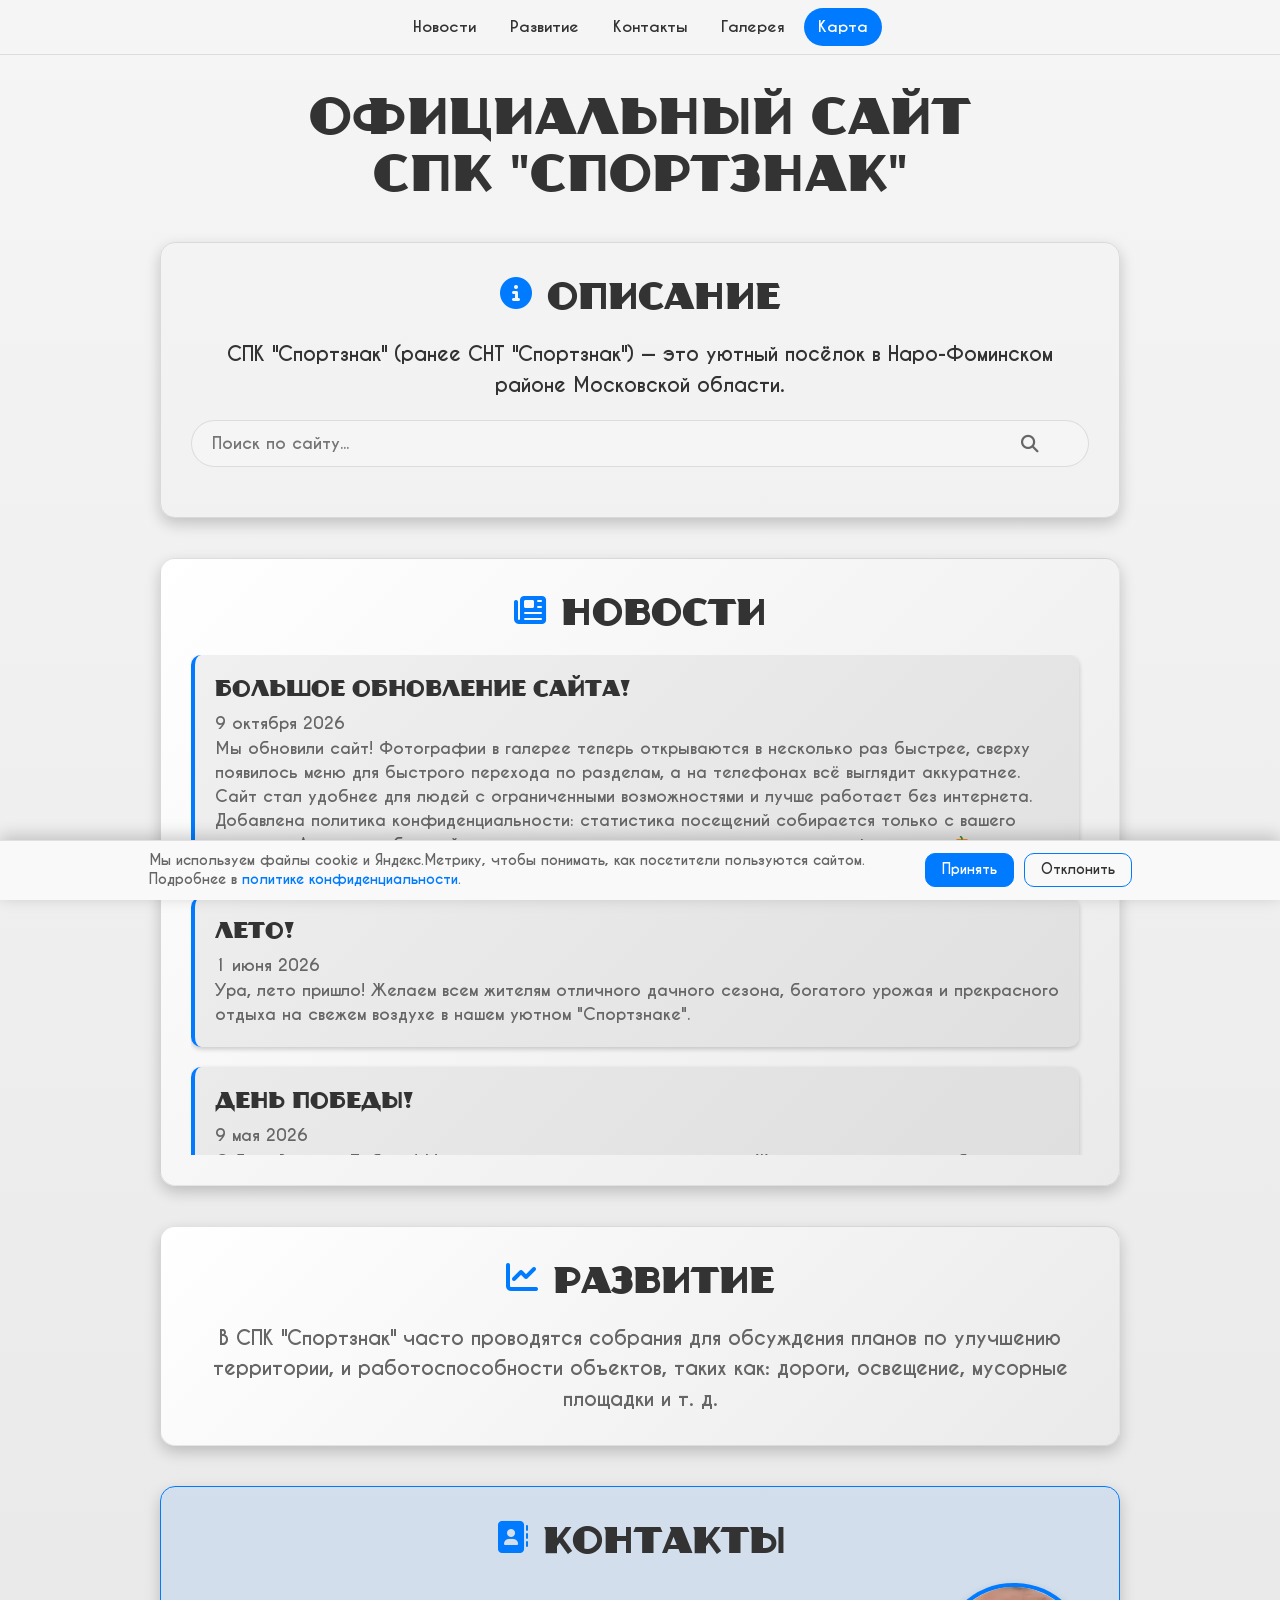
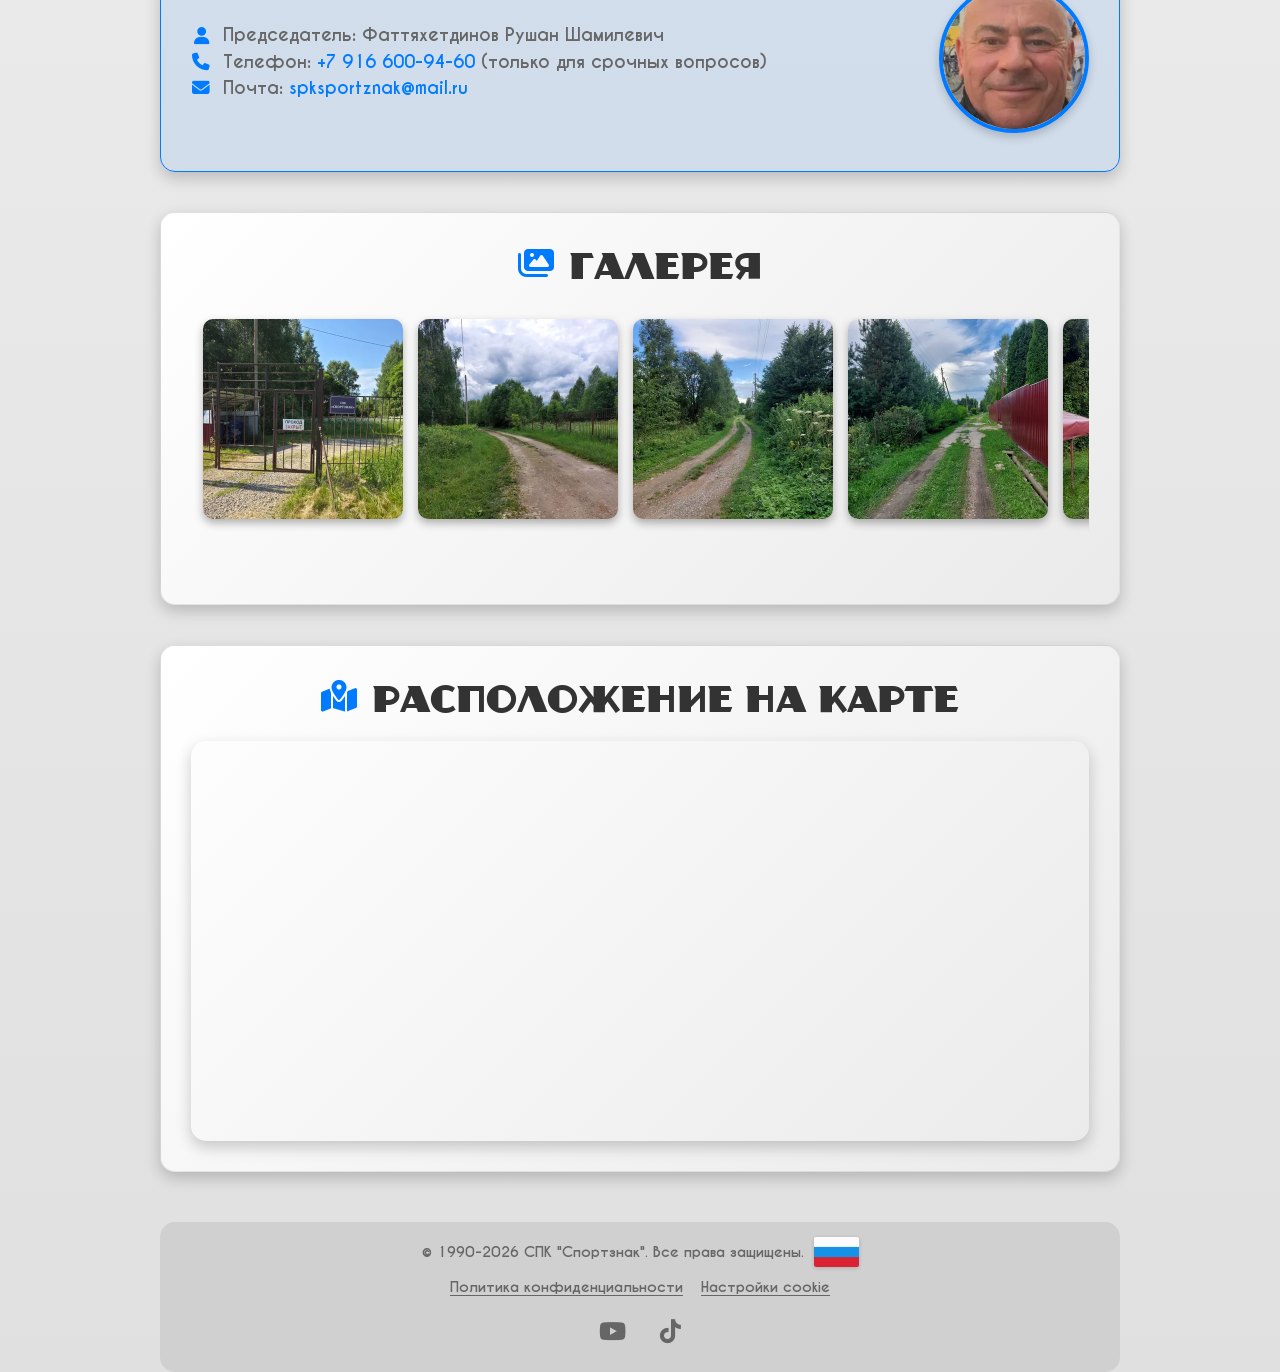
<file: index.html>
<!DOCTYPE html>
<html lang="ru">
<head>
    <meta charset="UTF-8">
    <meta name="viewport" content="width=device-width, initial-scale=1.0, maximum-scale=5.0, user-scalable=yes">
    <meta name="description" content='Официальный сайт СПК "Спортзнак" (ранее СНТ "Спортзнак") в Наро-Фоминском районе Московской области. Узнайте больше о нашем уютном посёлке: расположение, преимущества, контакты председателя, фотогалерея и новости.'>
    <meta property="og:title" content='Официальный сайт СПК "Спортзнак"' />
    <meta property="og:description" content='СПК "Спортзнак" (ранее СНТ "Спортзнак") — уютный посёлок в Наро-Фоминском районе Московской области. Новости, контакты, фотогалерея.'/>
    <meta property="og:image" content="https://spksportznak.ru/Photos/og-image.jpg">
    <meta property="og:image:width" content="1200">
    <meta property="og:image:height" content="630">
    <meta property="og:image:alt" content='Главные ворота в "Спортзнак"'>
    <meta property="og:type" content="website" />
    <meta property="og:url" content="https://spksportznak.ru/"/>
    <meta property="og:locale" content="ru_RU" />
    <meta property="og:site_name" content='СПК "Спортзнак"'>
    <meta name="twitter:card" content="summary_large_image"/>
    <meta name="twitter:title" content='Официальный сайт СПК "Спортзнак"'/>
    <meta name="twitter:description" content='СПК "Спортзнак" — уютный посёлок в Наро-Фоминском районе Московской области.'/>
    <meta name="twitter:image" content="https://spksportznak.ru/Photos/og-image.jpg" />
    <meta name="author" content='СПК "Спортзнак"'>
    <meta name="robots" content="index, follow, max-image-preview:large, max-snippet:-1, max-video-preview:-1">
    <meta name="googlebot" content="index, follow">
    <meta name="geo.region" content="RU-MOS">
    <meta name="geo.placename" content="Наро-Фоминский район">
    <meta name="geo.position" content="55.314090;36.402552">
    <meta name="ICBM" content="55.314090, 36.402552">
    <meta name="theme-color" content="#181818" media="(prefers-color-scheme: dark)">
    <meta name="theme-color" content="#f5f5f5" media="(prefers-color-scheme: light)">
    <meta name="format-detection" content="telephone=yes">
    <script>if (new Date().getMonth() === 9 || /[?&]theme=halloween\b/.test(location.search)) document.documentElement.classList.add('theme-halloween');</script>
    <script type="application/ld+json">
    {
        "@context": "https://schema.org",
        "@type": "Organization",
        "name": "СПК \"Спортзнак\"",
        "alternateName": ["СПК Спортзнак","СНТ Спортзнак","СПК \"Спортзнак\"","СНТ \"Спортзнак\""],
        "url": "https://spksportznak.ru/",
        "logo": "https://spksportznak.ru/favicon-dark.svg",
        "sameAs": [
        "https://www.youtube.com/@spksportznak",
        "https://www.tiktok.com/@spksportznak"
        ],
        "description": "СПК \"Спортзнак\" — уютный посёлок в Наро-Фоминском районе Московской области. Новости, контакты, фотогалерея.",
        "email": "spksportznak@mail.ru",
        "contactPoint": [{
        "@type": "ContactPoint",
        "telephone": "+7 916 600-94-60",
        "email": "spksportznak@mail.ru",
        "contactType": "customer service",
        "areaServed": "RU",
        "availableLanguage": ["ru"]
        }],

        "address": {
        "@type": "PostalAddress",
        "addressLocality": "Наро-Фоминский район, Московская область",
        "addressCountry": "RU",
        "postalCode": "143300"
        },
        "geo": {
        "@type": "GeoCoordinates",
        "latitude": "55.314090",
        "longitude": "36.402552"
        }
    }
    </script>
    <link rel="canonical" href="https://spksportznak.ru/"/>
    <link rel="icon" href="favicon-dark.svg" type="image/svg+xml" media="(prefers-color-scheme: dark)">
    <link rel="icon" href="favicon-dark.ico" type="image/x-icon" media="(prefers-color-scheme: dark)">
    <link rel="apple-touch-icon" href="apple-touch-icon-dark.png" sizes="180x180" media="(prefers-color-scheme: dark)">
    <link rel="manifest" href="site.webmanifest">
    <link rel="icon" type="image/png" href="favicon-dark-16x16.png" sizes="16x16" media="(prefers-color-scheme: dark)">
    <link rel="icon" type="image/png" href="favicon-dark-32x32.png" sizes="32x32" media="(prefers-color-scheme: dark)">
    <link rel="icon" type="image/png" href="favicon-dark-96x96.png" sizes="96x96" media="(prefers-color-scheme: dark)">
    <link rel="icon" href="favicon-light.svg" type="image/svg+xml" media="(prefers-color-scheme: light)">
    <link rel="icon" href="favicon-light.ico" type="image/x-icon" media="(prefers-color-scheme: light)">
    <link rel="apple-touch-icon" href="apple-touch-icon-light.png" sizes="180x180" media="(prefers-color-scheme: light)">
    <link rel="icon" type="image/png" href="favicon-light-16x16.png" sizes="16x16" media="(prefers-color-scheme: light)">
    <link rel="icon" type="image/png" href="favicon-light-32x32.png" sizes="32x32" media="(prefers-color-scheme: light)">
    <link rel="icon" type="image/png" href="favicon-light-96x96.png" sizes="96x96" media="(prefers-color-scheme: light)">
    <link rel="icon" href="favicon.ico" type="image/x-icon">
    <link rel="preload" href="./fonts/CaviarDreams_Bold.woff2" as="font" type="font/woff2" crossorigin>
    <link rel="preload" href="./fonts/Novartis.woff2" as="font" type="font/woff2" crossorigin>
    <link rel="preload" href="https://cdnjs.cloudflare.com/ajax/libs/font-awesome/6.4.0/css/all.min.css" as="style" integrity="sha512-iecdLmaskl7CVkqkXNQ/ZH/XLlvWZOJyj7Yy7tcenmpD1ypASozpmT/E0iPtmFIB46ZmdtAc9eNBvH0H/ZpiBw==" crossorigin="anonymous" onload="this.rel='stylesheet'">
    <noscript>
        <link rel="stylesheet" href="https://cdnjs.cloudflare.com/ajax/libs/font-awesome/6.4.0/css/all.min.css" integrity="sha512-iecdLmaskl7CVkqkXNQ/ZH/XLlvWZOJyj7Yy7tcenmpD1ypASozpmT/E0iPtmFIB46ZmdtAc9eNBvH0H/ZpiBw==" crossorigin="anonymous" referrerpolicy="no-referrer">
    </noscript>
    <link rel="preconnect" href="https://cdnjs.cloudflare.com" crossorigin>
    <link rel="preconnect" href="https://yandex.ru">
    <link rel="dns-prefetch" href="//cdnjs.cloudflare.com">
    <link rel="dns-prefetch" href="//yandex.ru">
    <title>Официальный сайт СПК "Спортзнак"</title>
<link rel="stylesheet" href="css/styles.css?v=1.5">
</head>
<body>
    <div class="skip-links">
        <a href="#main-content">Перейти к основному содержимому</a>
        <a href="#gallery-section">Перейти к галерее</a>
        <a href="#contacts">Перейти к контактам</a>
    </div>
    <nav class="site-nav" aria-label="Разделы сайта">
        <ul>
            <li><a href="#news">Новости</a></li>
            <li><a href="#development">Развитие</a></li>
            <li><a href="#contacts">Контакты</a></li>
            <li><a href="#gallery-section">Галерея</a></li>
            <li><a href="#map">Карта</a></li>
        </ul>
    </nav>
    <main class="container" id="main-content">
        <h1>Официальный сайт<br>СПК "Спортзнак"</h1>
        <div id="anniversary-badge" class="anniversary-badge" hidden></div>
        <section class="block" id="description" aria-labelledby="description-title">
            <h2 id="description-title"><i class="fas fa-info-circle" aria-hidden="true"></i>Описание</h2>
            <p>СПК "Спортзнак" (ранее СНТ "Спортзнак") — это уютный посёлок в Наро-Фоминском районе Московской области.</p>
            <div class="search-container" role="search">
                <label for="search-input" class="sr-only">Поиск по сайту</label>
                <input type="text" id="search-input" class="search-input" placeholder="Поиск по сайту..." aria-label="Поиск по сайту" aria-describedby="search-description">
                <i class="fas fa-search search-icon" aria-hidden="true"></i>
                <button type="button" class="search-clear" aria-label="Очистить поиск" title="Очистить">
                    <i class="fas fa-times" aria-hidden="true"></i>
                </button>
                <span id="search-description" class="sr-only">Введите текст для поиска по содержимому сайта</span>
            </div>
            <div class="search-results-header" aria-live="polite"></div>
            <div class="search-results" aria-live="polite" aria-atomic="true" role="list" aria-label="Результаты поиска"></div>
            <div class="search-no-results" aria-live="polite">
                <i class="fas fa-search" aria-hidden="true"></i>
                <p>Ничего не найдено. Попробуйте другой запрос.</p>
            </div>
        </section>
<section class="block" id="news" aria-labelledby="news-title">
    <h2 id="news-title"><i class="fas fa-newspaper" aria-hidden="true"></i>Новости</h2>
    <div class="news-container" role="list" tabindex="0" aria-label="Список новостей">
        <article class="news-item" itemscope itemtype="https://schema.org/NewsArticle" role="listitem">
            <h3 itemprop="headline">Большое обновление сайта!</h3>
            <time class="news-date" datetime="2026-10-09" itemprop="datePublished" content="2026-10-09" aria-label="Дата публикации: 9 октября 2026">9 октября 2026</time>
            <p itemprop="articleBody">Мы обновили сайт! Фотографии в галерее теперь открываются в несколько раз быстрее, сверху появилось меню для быстрого перехода по разделам, а на телефонах всё выглядит аккуратнее. Сайт стал удобнее для людей с ограниченными возможностями и лучше работает без интернета. Добавлена политика конфиденциальности: статистика посещений собирается только с вашего согласия. А весь октябрь сайт встречает вас в праздничном хэллоуинском оформлении 🎃</p>
            <meta itemprop="author" content='СПК "Спортзнак"'>
        </article>
        <article class="news-item" itemscope itemtype="https://schema.org/NewsArticle" role="listitem">
            <h3 itemprop="headline">Лето!</h3>
            <time class="news-date" datetime="2026-06-01" itemprop="datePublished" content="2026-06-01" aria-label="Дата публикации: 1 июня 2026">1 июня 2026</time>
            <p itemprop="articleBody">Ура, лето пришло! Желаем всем жителям отличного дачного сезона, богатого урожая и прекрасного отдыха на свежем воздухе в нашем уютном "Спортзнаке".</p>
            <meta itemprop="author" content='СПК "Спортзнак"'>
        </article>
        <article class="news-item" itemscope itemtype="https://schema.org/NewsArticle" role="listitem">
            <h3 itemprop="headline">День Победы!</h3>
            <time class="news-date" datetime="2026-05-09" itemprop="datePublished" content="2026-05-09" aria-label="Дата публикации: 9 мая 2026">9 мая 2026</time>
            <p itemprop="articleBody">С Днём Великой Победы! Мы помним и гордимся подвигом героев. Желаем всем мирного неба над головой, счастья, крепкого здоровья и благополучия в ваших домах!</p>
            <meta itemprop="author" content='СПК "Спортзнак"'>
        </article>
        <article class="news-item" itemscope itemtype="https://schema.org/NewsArticle" role="listitem">
            <h3 itemprop="headline">Праздник Весны и Труда!</h3>
            <time class="news-date" datetime="2026-05-01" itemprop="datePublished" content="2026-05-01" aria-label="Дата публикации: 1 мая 2026">1 мая 2026</time>
            <p itemprop="articleBody">Поздравляем с 1 Мая! Желаем отличного весеннего настроения, тёплых солнечных дней, неиссякаемой энергии и успешного старта дачного сезона в нашем посёлке!</p>
            <meta itemprop="author" content='СПК "Спортзнак"'>
        </article>
        <article class="news-item" itemscope itemtype="https://schema.org/NewsArticle" role="listitem">
            <h3 itemprop="headline">День космонавтики!</h3>
            <time class="news-date" datetime="2026-04-12" itemprop="datePublished" content="2026-04-12" aria-label="Дата публикации: 12 апреля 2026">12 апреля 2026</time>
            <p itemprop="articleBody">Поздравляем с Днём космонавтики! Пусть настроение всегда будет на высоте, а звёзды освещают путь к новым и масштабным достижениям!</p>
            <meta itemprop="author" content='СПК "Спортзнак"'>
        </article>
        <article class="news-item" itemscope itemtype="https://schema.org/NewsArticle" role="listitem">
            <h3 itemprop="headline">Техническое обновление!</h3>
            <time class="news-date" datetime="2026-03-09" itemprop="datePublished" content="2026-03-09" aria-label="Дата публикации: 9 марта 2026">9 марта 2026</time>
            <p itemprop="articleBody">К первому дню рождения сайта мы подготовили масштабное обновление! Мы оптимизировали код для быстрой загрузки, улучшили работу поиска и добавили праздничные эффекты. Мы продолжаем развиваться для вашего удобства!</p>
            <meta itemprop="author" content='СПК "Спортзнак"'>
        </article>
        <article class="news-item" itemscope itemtype="https://schema.org/NewsArticle" role="listitem">
            <h3 itemprop="headline">С 8 Марта!</h3>
            <time class="news-date" datetime="2026-03-08" itemprop="datePublished" content="2026-03-08" aria-label="Дата публикации: 8 марта 2026">8 марта 2026</time>
            <p itemprop="articleBody">Милые дамы! Поздравляем вас с праздником весны. Пусть каждый ваш день будет наполнен любовью, заботой и улыбками. Вы — главное украшение нашего поселка!</p>
            <meta itemprop="author" content='СПК "Спортзнак"'>
        </article>
        <article class="news-item news-item--highlight" itemscope itemtype="https://schema.org/NewsArticle" role="listitem">
            <h3 itemprop="headline">🎉 Нам 1 год!</h3>
            <time class="news-date" datetime="2026-03-07" itemprop="datePublished" content="2026-03-07" aria-label="Дата публикации: 7 марта 2026">7 марта 2026</time>
            <p itemprop="articleBody">Сегодня нашему официальному сайту исполняется ровно один год! Поздравляем всех жителей СПК "Спортзнак" с этой маленькой, но важной датой! Спасибо, что вы с нами.</p>
            <meta itemprop="author" content='СПК "Спортзнак"'>
        </article>
        <article class="news-item" itemscope itemtype="https://schema.org/NewsArticle" role="listitem">
            <h3 itemprop="headline">С 23 Февраля!</h3>
            <time class="news-date" datetime="2026-02-23" itemprop="datePublished" content="2026-02-23" aria-label="Дата публикации: 23 февраля 2026">23 февраля 2026</time>
            <p itemprop="articleBody">Поздравляем всех защитников Отечества с праздником! Желаем мужества, силы духа и успехов во всех начинаниях!</p>
            <meta itemprop="author" content='СПК "Спортзнак"'>
        </article>
        <article class="news-item" itemscope itemtype="https://schema.org/NewsArticle" role="listitem">
            <h3 itemprop="headline">Рождество!</h3>
            <time class="news-date" datetime="2026-01-07" itemprop="datePublished" content="2026-01-07" aria-label="Дата публикации: 7 января 2026">7 января 2026</time>
            <p itemprop="articleBody">Поздравляем всех жителей с Рождеством Христовым! Пусть этот светлый праздник наполнит ваши дома теплом, уютом и радостью, а сердца — миром и благополучием.</p>
            <meta itemprop="author" content='СПК "Спортзнак"'>
        </article>
        <article class="news-item" itemscope itemtype="https://schema.org/NewsArticle" role="listitem">
            <h3 itemprop="headline">Новый Год!</h3>
            <time class="news-date" datetime="2026-01-01" itemprop="datePublished" content="2026-01-01" aria-label="Дата публикации: 1 января 2026">1 января 2026</time>
            <p itemprop="articleBody">С Новым 2026 годом! Желаем, чтобы наступающий год принес в каждую семью нашего поселка процветание, крепкое здоровье и исполнение самых заветных желаний!</p>
            <meta itemprop="author" content='СПК "Спортзнак"'>
        </article>
        <article class="news-item" itemscope itemtype="https://schema.org/NewsArticle" role="listitem">
            <h3 itemprop="headline">Хэллоуин!</h3>
            <time class="news-date" datetime="2025-10-31" itemprop="datePublished" content="2025-10-31" aria-label="Дата публикации: 31 октября 2025">31 октября 2025</time>
            <p itemprop="articleBody">Желаем всем веселого и немного таинственного вечера! Пусть этот праздник добавит ярких красок в осенние будни и подарит повод для добрых шуток с соседями.</p>
            <meta itemprop="author" content='СПК "Спортзнак"'>
        </article>
        <article class="news-item" itemscope itemtype="https://schema.org/NewsArticle" role="listitem">
            <h3 itemprop="headline">День отца!</h3>
            <time class="news-date" datetime="2025-10-19" itemprop="datePublished" content="2025-10-19" aria-label="Дата публикации: 19 октября 2025">19 октября 2025</time>
            <p itemprop="articleBody">Поздравляем всех пап нашего СПК! Спасибо за вашу силу, поддержку и мудрость. Желаем вам крепкого здоровья и как можно больше поводов для гордости за своих детей!</p>
            <meta itemprop="author" content='СПК "Спортзнак"'>
        </article>
        <article class="news-item" itemscope itemtype="https://schema.org/NewsArticle" role="listitem">
            <h3 itemprop="headline">Лето!</h3>
            <time class="news-date" datetime="2025-06-01" itemprop="datePublished" content="2025-06-01" aria-label="Дата публикации: 1 июня 2025">1 июня 2025</time>
            <p itemprop="articleBody">Ура, лето пришло! Желаем всем жителям отличного дачного сезона, богатого урожая и прекрасного отдыха на свежем воздухе в нашем уютном "Спортзнаке".</p>
            <meta itemprop="author" content='СПК "Спортзнак"'>
        </article>
        <article class="news-item" itemscope itemtype="https://schema.org/NewsArticle" role="listitem">
            <h3 itemprop="headline">День Победы!</h3>
            <time class="news-date" datetime="2025-05-09" itemprop="datePublished" content="2025-05-09" aria-label="Дата публикации: 9 мая 2025">9 мая 2025</time>
            <p itemprop="articleBody">С великим праздником Победы! Мы помним и чтим подвиг наших героев. Желаем всем мирного неба над головой, счастья, добра и долгих лет жизни!</p>
            <meta itemprop="author" content='СПК "Спортзнак"'>
        </article>
        <article class="news-item" itemscope itemtype="https://schema.org/NewsArticle" role="listitem">
            <h3 itemprop="headline">День космонавтики!</h3>
            <time class="news-date" datetime="2025-04-12" itemprop="datePublished" content="2025-04-12" aria-label="Дата публикации: 12 апреля 2025">12 апреля 2025</time>
            <p itemprop="articleBody">Поздравляем с Днём космонавтики! Желаем всем космических успехов в делах, новых горизонтов и веры в то, что даже самые смелые мечты достижимы!</p>
            <meta itemprop="author" content='СПК "Спортзнак"'>
        </article>
        <article class="news-item" itemscope itemtype="https://schema.org/NewsArticle" role="listitem">
            <h3 itemprop="headline">С 8 Марта!</h3>
            <time class="news-date" datetime="2025-03-08" itemprop="datePublished" content="2025-03-08" aria-label="Дата публикации: 8 марта 2025">8 марта 2025</time>
            <p itemprop="articleBody">Милые дамы! Поздравляем вас с праздником весны. Пусть каждый ваш день будет наполнен любовью, заботой и улыбками. Вы — главное украшение нашего поселка!</p>
            <meta itemprop="author" content='СПК "Спортзнак"'>
        </article>
        <article class="news-item" itemscope itemtype="https://schema.org/NewsArticle" role="listitem">
            <h3 itemprop="headline">Сайт запущен!</h3>
            <time class="news-date" datetime="2025-03-07" itemprop="datePublished" content="2025-03-07" aria-label="Дата публикации: 7 марта 2025">7 марта 2025</time>
            <p itemprop="articleBody">Рады сообщить, что наш официальный сайт запущен! Теперь вся актуальная информация, новости и контакты СПК "Спортзнак" всегда будут у вас под рукой.</p>
            <meta itemprop="author" content='СПК "Спортзнак"'>
        </article>
    </div>
</section>
        <section class="block" id="development" aria-labelledby="development-title" itemscope itemtype="https://schema.org/Article">
            <h2 id="development-title" itemprop="headline"><i class="fas fa-chart-line" aria-hidden="true"></i>Развитие</h2>
            <p itemprop="articleBody">В СПК "Спортзнак" часто проводятся собрания для обсуждения планов по улучшению территории, и работоспособности объектов, таких как: дороги, освещение, мусорные площадки и т. д.</p>
            <meta itemprop="author" content='СПК "Спортзнак"'>
        </section>
        <section class="block" id="contacts" aria-labelledby="contacts-title">
            <h2 id="contacts-title"><i class="fas fa-address-book" aria-hidden="true"></i>Контакты</h2>
            <div class="contact-container">
                <div class="contact-text">
                    <p><i class="fas fa-user" aria-hidden="true"></i><span>Председатель: <strong>Фаттяхетдинов Рушан Шамилевич</strong></span></p>
                    <p>
                        <i class="fas fa-phone" aria-hidden="true"></i><span>Телефон: <a href="tel:+79166009460">+7 916 600-94-60</a> (только для срочных вопросов)</span>
                    </p>
                    <p>
                        <i class="fas fa-envelope" aria-hidden="true"></i><span>Почта: <a href="mailto:spksportznak@mail.ru">spksportznak@mail.ru</a></span>
                    </p>
                </div>
                <div class="contact-image">
                    <img src="Photos/Chairman/rushan-300.webp" alt="Фото председателя, Фаттяхетдинова Рушана Шамилевича" loading="lazy" width="150" height="150" decoding="async">
                </div>
            </div>
        </section>
        <section class="block" id="gallery-section" aria-labelledby="gallery-title">
            <h2 id="gallery-title"><i class="fas fa-images" aria-hidden="true"></i>Галерея</h2>
            <div class="gallery-container" role="region" aria-label="Галерея фотографий">
                <ul class="gallery">
                    <li><img src="Photos/thumbs/image1.webp" data-full="Photos/image1.webp" alt='Главные ворота в "Спортзнак"' data-caption='Главные ворота в "Спортзнак"' loading="lazy" width="200" height="200" decoding="async" tabindex="0"></li>
                    <li><img src="Photos/thumbs/image2.webp" data-full="Photos/image2.webp" alt="Северная улица" data-caption="Северная улица" loading="lazy" width="200" height="200" decoding="async" tabindex="0"></li>
                    <li><img src="Photos/thumbs/image3.webp" data-full="Photos/image3.webp" alt="Центральная улица" data-caption="Центральная улица" loading="lazy" width="200" height="200" decoding="async" tabindex="0"></li>
                    <li><img src="Photos/thumbs/image4.webp" data-full="Photos/image4.webp" alt="Центральная улица (вид с конца улицы)" data-caption="Центральная улица (вид с конца улицы)" loading="lazy" width="200" height="200" decoding="async" tabindex="0"></li>
                    <li><img src="Photos/thumbs/image5.webp" data-full="Photos/image5.webp" alt="Волчий тупик" data-caption="Волчий тупик" loading="lazy" width="200" height="200" decoding="async" tabindex="0"></li>
                    <li><img src="Photos/thumbs/image6.webp" data-full="Photos/image6.webp" alt='Альтернативный въезд в "Спортзнак"' data-caption='Альтернативный въезд в "Спортзнак"' loading="lazy" width="200" height="200" decoding="async" tabindex="0"></li>
                    <li><img src="Photos/thumbs/image7.webp" data-full="Photos/image7.webp" alt="Площадка" data-caption="Площадка" loading="lazy" width="200" height="200" decoding="async" tabindex="0"></li>
                    <li><img src="Photos/thumbs/image8.webp" data-full="Photos/image8.webp" alt="Детская площадка" data-caption="Детская площадка" loading="lazy" width="200" height="200" decoding="async" tabindex="0"></li>
                    <li><img src="Photos/thumbs/image9.webp" data-full="Photos/image9.webp" alt="Волейбольная площадка" data-caption="Волейбольная площадка" loading="lazy" width="200" height="200" decoding="async" tabindex="0"></li>
                    <li><img src="Photos/thumbs/image10.webp" data-full="Photos/image10.webp" alt="Баскетбольная площадка" data-caption="Баскетбольная площадка" loading="lazy" width="200" height="200" decoding="async" tabindex="0"></li>
                    <li><img src="Photos/thumbs/image11.webp" data-full="Photos/image11.webp" alt="Спортзнаковский пруд" data-caption="Спортзнаковский пруд" loading="lazy" width="200" height="200" decoding="async" tabindex="0"></li>
                    <li><img src="Photos/thumbs/image12.webp" data-full="Photos/image12.webp" alt="Место для отдыха на пруду" data-caption="Место для отдыха на пруду" loading="lazy" width="200" height="200" decoding="async" tabindex="0"></li>
                    <li><img src="Photos/thumbs/image13.webp" data-full="Photos/image13.webp" alt="Улица Виктора Цоя" data-caption="Улица Виктора Цоя" loading="lazy" width="200" height="200" decoding="async" tabindex="0"></li>
                    <li><img src="Photos/thumbs/image14.webp" data-full="Photos/image14.webp" alt="Стрелковый тупик" data-caption="Стрелковый тупик" loading="lazy" width="200" height="200" decoding="async" tabindex="0"></li>
                </ul>
            </div>
        </section>
        <section class="block" id="map" aria-labelledby="map-title">
            <h2 id="map-title"><i class="fas fa-map-marked-alt" aria-hidden="true"></i>Расположение на карте</h2>
            <div class="map-container">
                <iframe
                src="https://yandex.ru/map-widget/v1/?ll=36.402552%2C55.314090&z=17&l=sat,skl,stv,sta&whatshere%5Bpoint%5D=36.402552%2C55.314090&whatshere%5Bzoom%5D=100"
                width="100%" height="400" loading="lazy"
                referrerpolicy="no-referrer-when-downgrade"
                sandbox="allow-scripts allow-same-origin allow-popups"
                allowfullscreen
                title="Карта расположения СПК Спортзнак"
                aria-label="Интерактивная карта с расположением СПК Спортзнак в Наро-Фоминском районе">
                </iframe>
            </div>
        </section>
    </main>
    <div class="container footer-wrap">
    <footer class="copyright">
            <div class="footer-main">
                <span>© 1990-<span class="current-year">2026</span> СПК "Спортзнак". Все права защищены.</span>
                <img class="russian-flag" src="flag-russia.png" alt="Флаг России" width="45" height="30" loading="lazy" decoding="async">

            </div>
            <div class="footer-links">
                <a href="privacy.html">Политика конфиденциальности</a>
                <a href="#" class="cookie-settings-link">Настройки cookie</a>
            </div>
            <div class="social-icons">
                <a href="https://www.youtube.com/@spksportznak" target="_blank" rel="noopener noreferrer" title="YouTube" aria-label="YouTube">
                <i class="fab fa-youtube" aria-hidden="true"></i>
                </a>
                <a href="https://www.tiktok.com/@spksportznak" target="_blank" rel="noopener noreferrer" title="TikTok" aria-label="TikTok">
                <i class="fab fa-tiktok" aria-hidden="true"></i>
                </a>
            </div>
    </footer>
    </div>
    <button type="button" id="scrollToTop" class="scroll-to-top" aria-label="Наверх" title="Наверх">
        <i class="fas fa-arrow-up" aria-hidden="true"></i>
    </button>
        <div id="imageModal" class="modal" role="dialog" aria-modal="true" aria-label="Просмотр фотографии" aria-describedby="modalCaption" aria-hidden="true">
                <div class="modal-content">
                        <button type="button" class="close" aria-label="Закрыть просмотр">×</button>
                        <button type="button" class="nav-arrow prev-arrow" aria-label="Предыдущее изображение">&larr;</button>
                        <img id="modalImage" alt="">
                        <p id="modalCaption" class="modal-caption"></p>
                        <div class="mobile-instruction">
                                Нажмите вне изображения для закрытия
                        </div>
                        <button type="button" class="nav-arrow next-arrow" aria-label="Следующее изображение">&rarr;</button>
                </div>
        </div>
<script src="js/consent.js?v=1.0" defer></script>
<script src="js/main.js?v=1.4" defer></script>
</body>
</html>
</file>
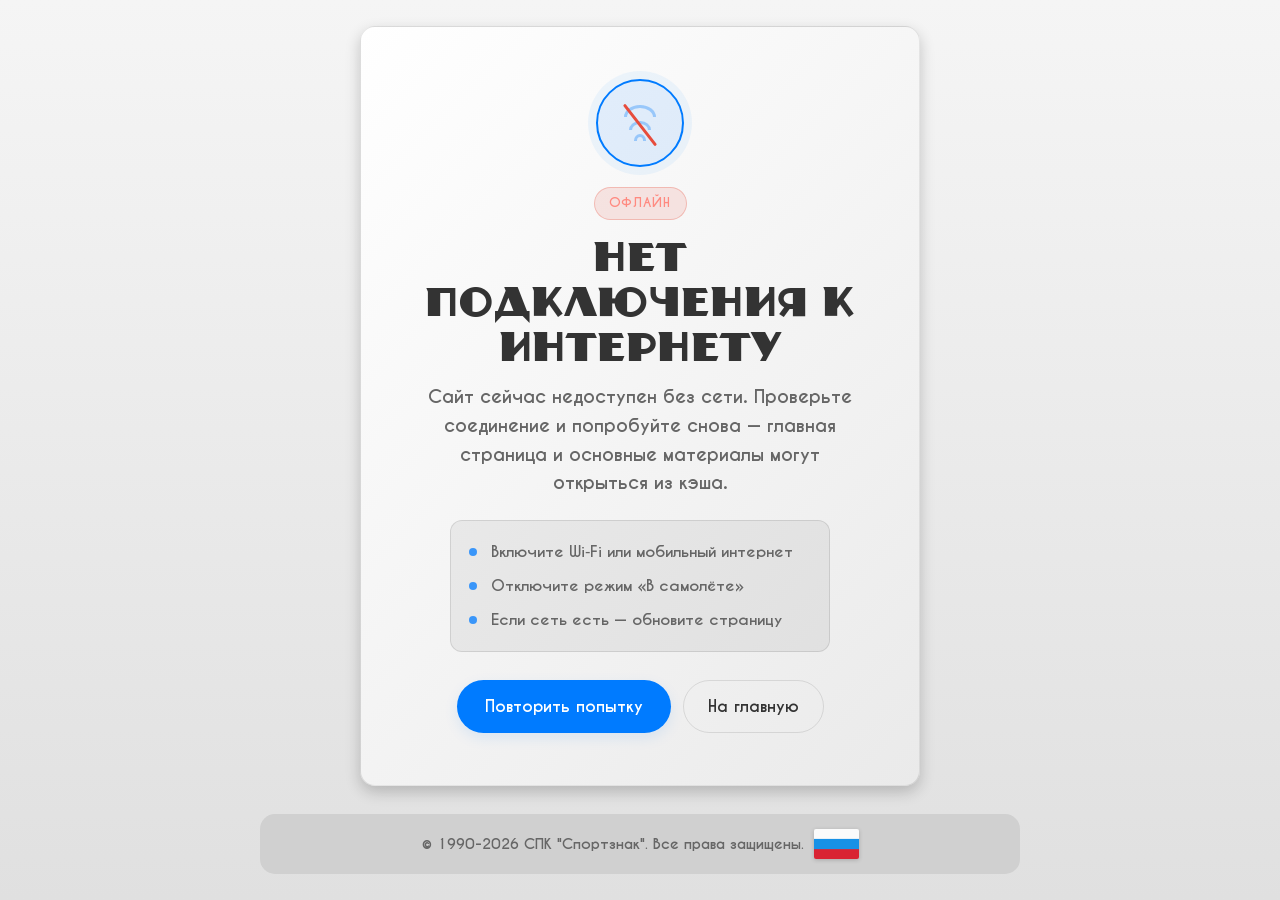
<file: offline.html>
<!DOCTYPE html>
<html lang="ru">
<head>
  <meta charset="UTF-8">
  <meta name="viewport" content="width=device-width, initial-scale=1.0">
  <meta name="theme-color" content="#181818">
  <meta name="robots" content="noindex, nofollow">
  <meta name="description" content='Нет подключения к интернету — СПК "Спортзнак". Проверьте сеть и обновите страницу.'>

  <link rel="icon" href="/favicon.ico" type="image/x-icon">
  <link rel="icon" href="/favicon-dark.svg" type="image/svg+xml" media="(prefers-color-scheme: dark)">
  <link rel="icon" href="/favicon-light.svg" type="image/svg+xml" media="(prefers-color-scheme: light)">

  <link rel="preload" href="/fonts/CaviarDreams_Bold.woff2" as="font" type="font/woff2" crossorigin>
  <link rel="preload" href="/fonts/Novartis.woff2" as="font" type="font/woff2" crossorigin>
  <link rel="stylesheet" href="/css/styles.css?v=1.5">

  <title>Нет подключения | СПК "Спортзнак"</title>
</head>
<body class="state-page offline-page">
  <div class="container">
    <main class="offline-card" aria-labelledby="offline-title" role="alert" aria-live="polite">
      <div class="offline-icon" aria-hidden="true">
        <span class="wifi-slash"></span>
        <div class="wifi">
          <span class="wifi-bar bar-1"></span>
          <span class="wifi-bar bar-2"></span>
          <span class="wifi-bar bar-3"></span>
        </div>
      </div>

      <span class="offline-badge">Офлайн</span>
      <h1 id="offline-title">Нет подключения к интернету</h1>
      <p class="offline-desc">
        Сайт сейчас недоступен без сети. Проверьте соединение и попробуйте снова —
        главная страница и основные материалы могут открыться из кэша.
      </p>

      <ul class="offline-tips">
        <li>Включите Wi‑Fi или мобильный интернет</li>
        <li>Отключите режим «В самолёте»</li>
        <li>Если сеть есть — обновите страницу</li>
      </ul>

      <div class="offline-actions">
        <button type="button" class="offline-retry" onclick="location.reload()">
          Повторить попытку
        </button>
        <a href="/" class="offline-home" rel="nofollow">На главную</a>
      </div>
    </main>

    <footer class="copyright">
      <div class="footer-main">
        <span>© 1990-<span class="current-year">2026</span> СПК "Спортзнак". Все права защищены.</span>
        <img class="russian-flag" src="/flag-russia.png" alt="Флаг России" width="45" height="30" decoding="async">
      </div>
    </footer>
  </div>
  <script>document.querySelectorAll('.current-year').forEach(function (el) { el.textContent = new Date().getFullYear(); });</script>
</body>
</html>
</file>
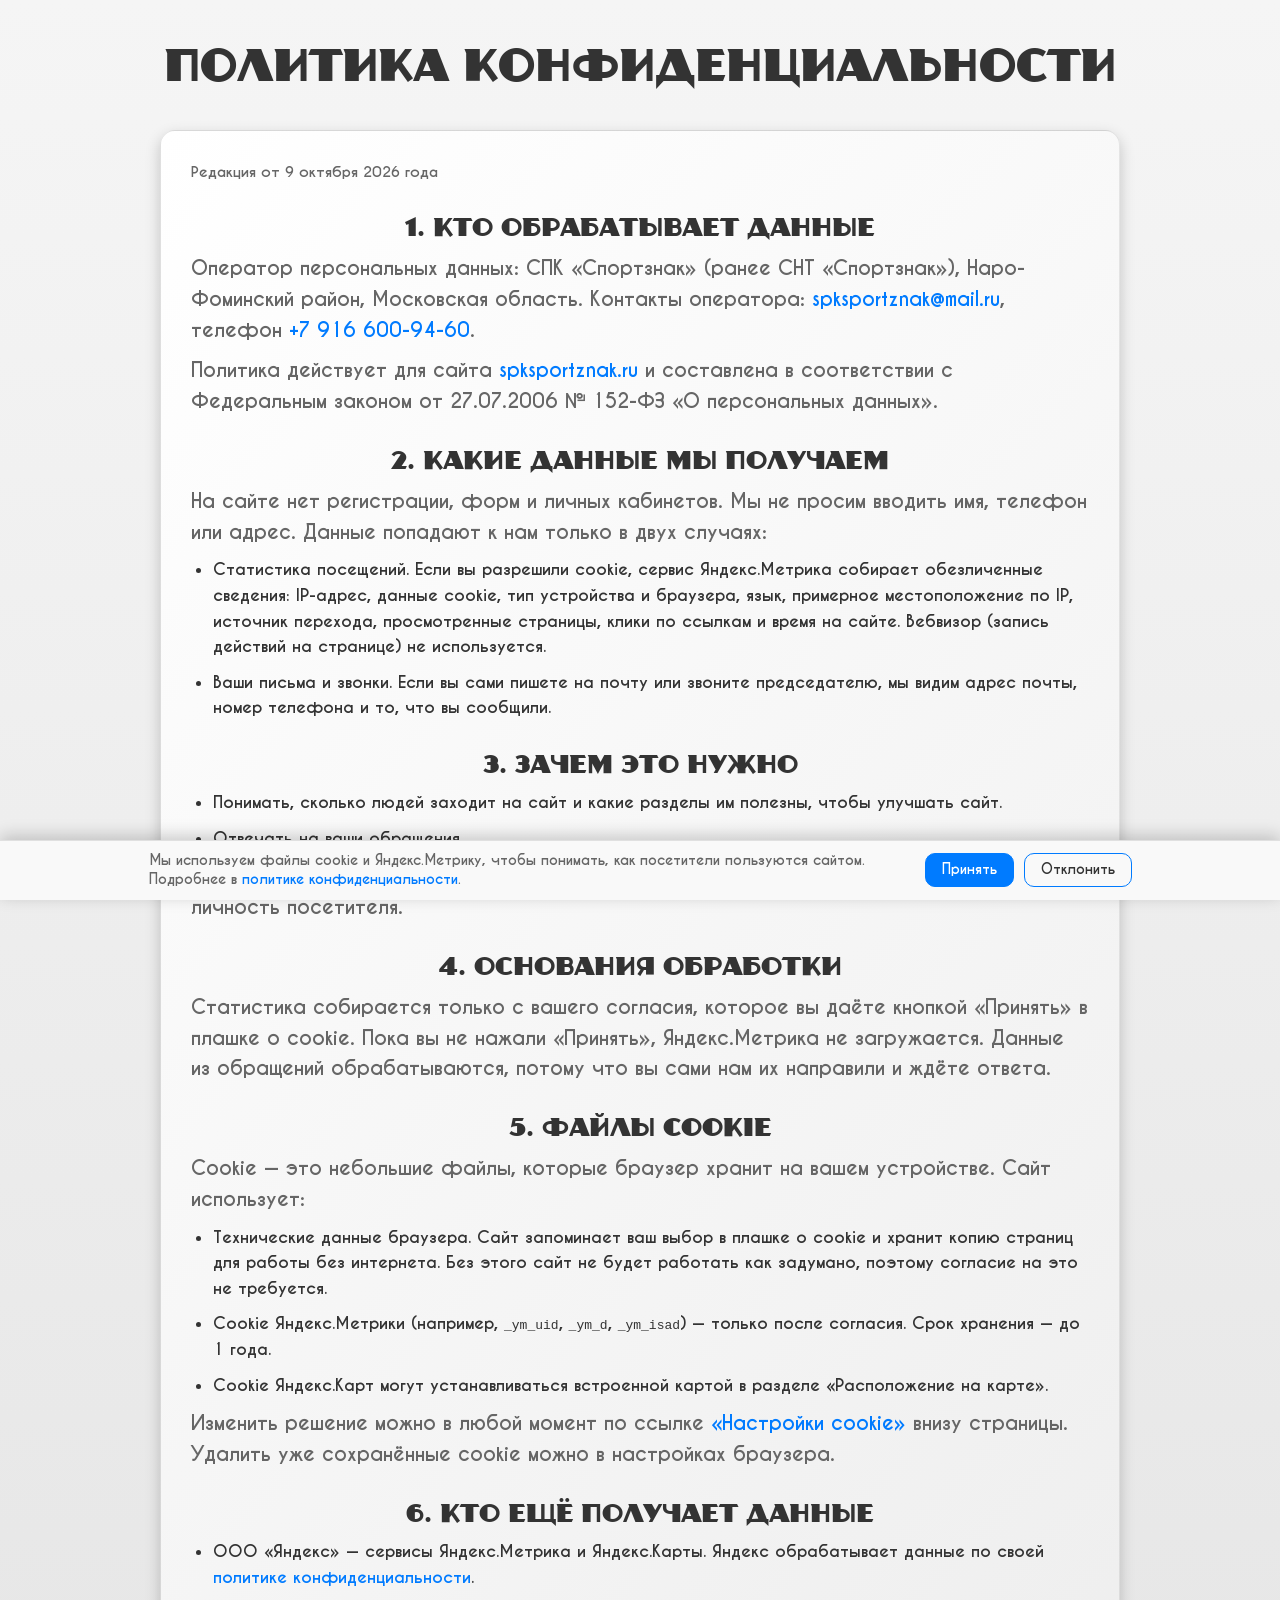
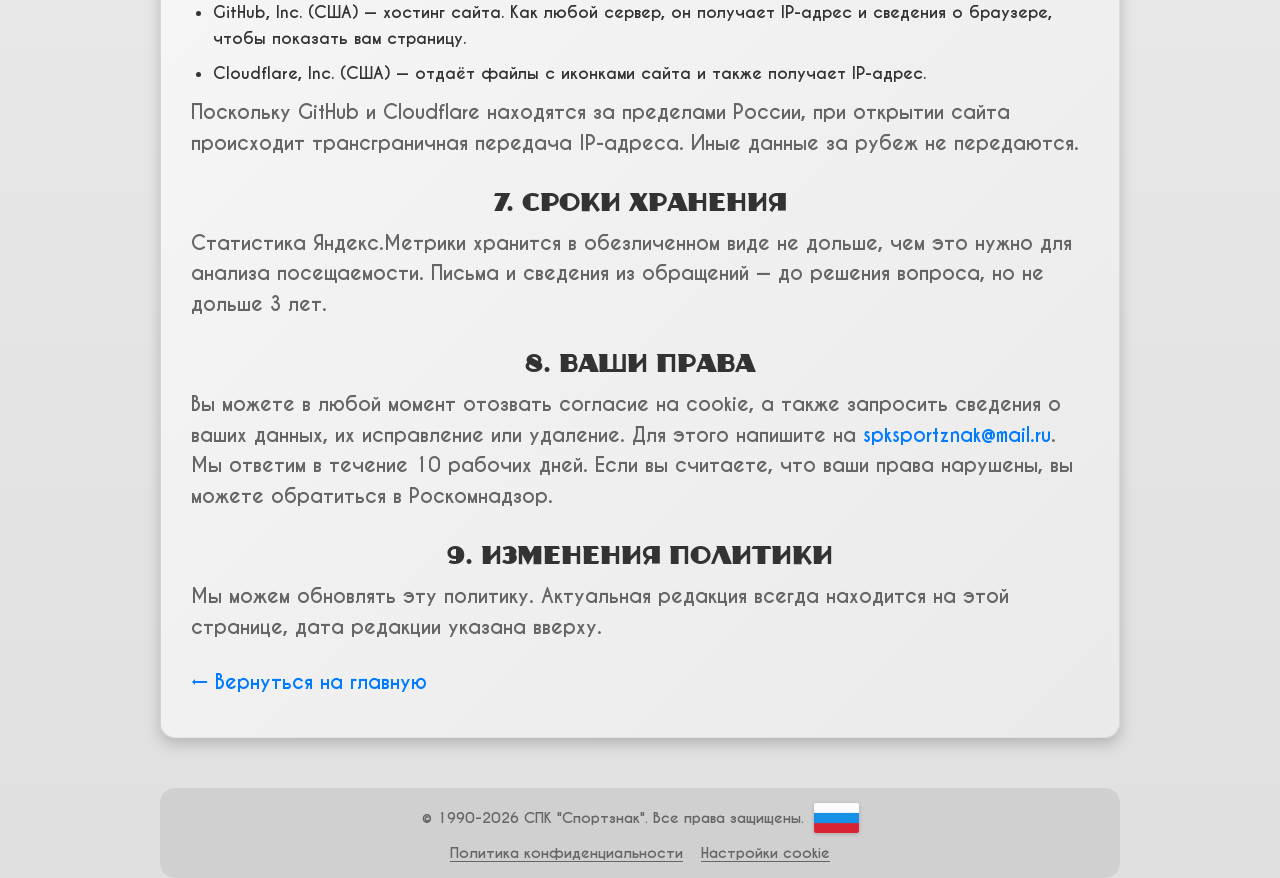
<file: privacy.html>
<!DOCTYPE html>
<html lang="ru">
<head>
    <meta charset="UTF-8">
    <meta name="viewport" content="width=device-width, initial-scale=1.0">
    <meta name="description" content='Политика конфиденциальности и использования файлов cookie на сайте СПК "Спортзнак".'>
    <meta name="theme-color" content="#181818" media="(prefers-color-scheme: dark)">
    <meta name="theme-color" content="#f5f5f5" media="(prefers-color-scheme: light)">
    <script>if (new Date().getMonth() === 9 || /[?&]theme=halloween\b/.test(location.search)) document.documentElement.classList.add('theme-halloween');</script>
    <link rel="canonical" href="https://spksportznak.ru/privacy.html">
    <link rel="icon" href="/favicon-dark.svg" type="image/svg+xml" media="(prefers-color-scheme: dark)">
    <link rel="icon" href="/favicon-light.svg" type="image/svg+xml" media="(prefers-color-scheme: light)">
    <link rel="icon" href="/favicon.ico" type="image/x-icon">
    <link rel="manifest" href="/site.webmanifest">
    <link rel="preload" href="/fonts/CaviarDreams_Bold.woff2" as="font" type="font/woff2" crossorigin>
    <link rel="preload" href="/fonts/Novartis.woff2" as="font" type="font/woff2" crossorigin>
    <link rel="stylesheet" href="/css/styles.css?v=1.5">
    <title>Политика конфиденциальности | СПК "Спортзнак"</title>
</head>
<body>
    <main class="container legal-page" id="main-content">
        <h1>Политика конфиденциальности</h1>
        <article class="block visible legal-block">
            <p class="legal-updated">Редакция от 9 октября 2026 года</p>

            <h2>1. Кто обрабатывает данные</h2>
            <p>Оператор персональных данных: СПК «Спортзнак» (ранее СНТ «Спортзнак»), Наро-Фоминский район, Московская область. Контакты оператора: <a href="mailto:spksportznak@mail.ru">spksportznak@mail.ru</a>, телефон <a href="tel:+79166009460">+7 916 600-94-60</a>.</p>
            <p>Политика действует для сайта <a href="https://spksportznak.ru/">spksportznak.ru</a> и составлена в соответствии с Федеральным законом от 27.07.2006 № 152-ФЗ «О персональных данных».</p>

            <h2>2. Какие данные мы получаем</h2>
            <p>На сайте нет регистрации, форм и личных кабинетов. Мы не просим вводить имя, телефон или адрес. Данные попадают к нам только в двух случаях:</p>
            <ul>
                <li><strong>Статистика посещений.</strong> Если вы разрешили cookie, сервис Яндекс.Метрика собирает обезличенные сведения: IP-адрес, данные cookie, тип устройства и браузера, язык, примерное местоположение по IP, источник перехода, просмотренные страницы, клики по ссылкам и время на сайте. Вебвизор (запись действий на странице) не используется.</li>
                <li><strong>Ваши письма и звонки.</strong> Если вы сами пишете на почту или звоните председателю, мы видим адрес почты, номер телефона и то, что вы сообщили.</li>
            </ul>

            <h2>3. Зачем это нужно</h2>
            <ul>
                <li>Понимать, сколько людей заходит на сайт и какие разделы им полезны, чтобы улучшать сайт.</li>
                <li>Отвечать на ваши обращения.</li>
            </ul>
            <p>Мы не продаём данные, не используем их для рекламы и не пытаемся по ним установить личность посетителя.</p>

            <h2>4. Основания обработки</h2>
            <p>Статистика собирается только с вашего согласия, которое вы даёте кнопкой «Принять» в плашке о cookie. Пока вы не нажали «Принять», Яндекс.Метрика не загружается. Данные из обращений обрабатываются, потому что вы сами нам их направили и ждёте ответа.</p>

            <h2>5. Файлы cookie</h2>
            <p>Cookie — это небольшие файлы, которые браузер хранит на вашем устройстве. Сайт использует:</p>
            <ul>
                <li><strong>Технические данные браузера.</strong> Сайт запоминает ваш выбор в плашке о cookie и хранит копию страниц для работы без интернета. Без этого сайт не будет работать как задумано, поэтому согласие на это не требуется.</li>
                <li><strong>Cookie Яндекс.Метрики</strong> (например, <code>_ym_uid</code>, <code>_ym_d</code>, <code>_ym_isad</code>) — только после согласия. Срок хранения — до 1 года.</li>
                <li><strong>Cookie Яндекс.Карт</strong> могут устанавливаться встроенной картой в разделе «Расположение на карте».</li>
            </ul>
            <p>Изменить решение можно в любой момент по ссылке <a href="#" class="cookie-settings-link">«Настройки cookie»</a> внизу страницы. Удалить уже сохранённые cookie можно в настройках браузера.</p>

            <h2>6. Кто ещё получает данные</h2>
            <ul>
                <li><strong>ООО «Яндекс»</strong> — сервисы Яндекс.Метрика и Яндекс.Карты. Яндекс обрабатывает данные по своей <a href="https://yandex.ru/legal/confidential/" target="_blank" rel="noopener noreferrer">политике конфиденциальности</a>.</li>
                <li><strong>GitHub, Inc.</strong> (США) — хостинг сайта. Как любой сервер, он получает IP-адрес и сведения о браузере, чтобы показать вам страницу.</li>
                <li><strong>Cloudflare, Inc.</strong> (США) — отдаёт файлы с иконками сайта и также получает IP-адрес.</li>
            </ul>
            <p>Поскольку GitHub и Cloudflare находятся за пределами России, при открытии сайта происходит трансграничная передача IP-адреса. Иные данные за рубеж не передаются.</p>

            <h2>7. Сроки хранения</h2>
            <p>Статистика Яндекс.Метрики хранится в обезличенном виде не дольше, чем это нужно для анализа посещаемости. Письма и сведения из обращений — до решения вопроса, но не дольше 3 лет.</p>

            <h2>8. Ваши права</h2>
            <p>Вы можете в любой момент отозвать согласие на cookie, а также запросить сведения о ваших данных, их исправление или удаление. Для этого напишите на <a href="mailto:spksportznak@mail.ru">spksportznak@mail.ru</a>. Мы ответим в течение 10 рабочих дней. Если вы считаете, что ваши права нарушены, вы можете обратиться в Роскомнадзор.</p>

            <h2>9. Изменения политики</h2>
            <p>Мы можем обновлять эту политику. Актуальная редакция всегда находится на этой странице, дата редакции указана вверху.</p>

            <p class="legal-back"><a href="/">← Вернуться на главную</a></p>
        </article>
    </main>
    <div class="container footer-wrap">
    <footer class="copyright">
        <div class="footer-main">
            <span>© 1990-<span class="current-year">2026</span> СПК "Спортзнак". Все права защищены.</span>
            <img class="russian-flag" src="/flag-russia.png" alt="Флаг России" width="45" height="30" loading="lazy" decoding="async">
        </div>
        <div class="footer-links">
            <a href="/privacy.html">Политика конфиденциальности</a>
            <a href="#" class="cookie-settings-link">Настройки cookie</a>
        </div>
    </footer>
    </div>
    <script>document.querySelectorAll('.current-year').forEach(function (el) { el.textContent = new Date().getFullYear(); });</script>
    <script src="/js/consent.js?v=1.0" defer></script>
</body>
</html>
</file>
<file: css/styles.css>
@font-face {
        font-family: 'Caviar Dreams Bold Local';
        src: url('../fonts/CaviarDreams_Bold.woff2') format('woff2');
        font-weight: 700;
        font-style: normal;
        font-display: swap;
        }
        @font-face {
        font-family: 'Novartis Headline';
        src: url('../fonts/Novartis.woff2') format('woff2');
        font-weight: 400;
        font-style: normal;
        font-display: swap;
        }
        * {
            box-sizing: border-box;
            margin: 0;
            padding: 0;
        }
        :root {
            --bg-color: #181818;
            --bg-secondary: #0a0a0a;
            --block-bg: linear-gradient(135deg, #2e2e2e, #3f3f3f, #2e2e2e);
            --text-color: #f0f0f0;
            --text-secondary: #ccc;
            --button-bg: #4a4a4a;
            --button-hover: #5a5a5a;
            --border-color: rgba(255, 255, 255, 0.1);
            --shadow-color: rgba(0, 0, 0, 0.4);
            --shadow-hover: rgba(255, 255, 255, 0.15);
            --copyright-bg: #1f1f1f;
            --news-bg: rgba(255, 255, 255, 0.05);
            --news-hover: rgba(255, 255, 255, 0.08);
            --modal-bg: #292929;
            --menu-bg: #222;
            --menu-border: #383838;
            --accent-color: #008cff;
            --accent-hover: #006bbd;
            --accent-light: rgba(0, 140, 255, 0.1);
            transition: background-color 0.3s ease, color 0.3s ease
        }
        @media (prefers-color-scheme: light) {
            :root {
                --bg-color: #f5f5f5;
                --bg-secondary: #e0e0e0;
                --block-bg: linear-gradient(135deg, #ffffff, #eaeaea);
                --text-color: #333333;
                --text-secondary: #666666;
                --button-bg: #6a6a6a;
                --button-hover: #7a7a7a;
                --border-color: rgba(0, 0, 0, 0.1);
                --shadow-color: rgba(0, 0, 0, 0.2);
                --shadow-hover: rgba(0, 0, 0, 0.25);
                --copyright-bg: #d0d0d0;
                --news-bg: rgba(0, 0, 0, 0.05);
                --news-hover: rgba(0, 0, 0, 0.08);
                --modal-bg: #f9f9f9;
                --menu-bg: #f0f0f0;
                --menu-border: #d0d0d0;
                --accent-color: #007bff;
                --accent-hover: #0056b3;
                --accent-light: rgba(0, 123, 255, 0.1);
            }
            body {
                --text-shadow: 1px 1px 5px rgba(0, 0, 0, 0.1);
            }
            .snowflake {
                color: #ccc;
                opacity: 0.6;
            }
        }
        body {
            font-family: 'Caviar Dreams Bold Local', system-ui, sans-serif;
            background: linear-gradient(to bottom, var(--bg-color), var(--bg-secondary));
            color: var(--text-color);
            text-align: center;
            line-height: 1.7;
            min-height: 100vh;
            scroll-behavior: smooth;
            overflow-y: scroll;
            --text-shadow: 1px 1px 5px rgba(255, 255, 255, 0.1);
            -webkit-font-smoothing: antialiased;
            -moz-osx-font-smoothing: grayscale;
            text-rendering: optimizeLegibility;
        }
        .container {
            max-width: 1000px;
            margin: auto;
            padding: 0 20px;
        }
        h1 {
            font-family: 'Novartis Headline', system-ui, sans-serif;
            font-size: clamp(2rem, 5vw, 3rem);
            margin-bottom: clamp(15px, 4vw, 25px);
            text-shadow: 2px 2px 10px var(--text-shadow);
            animation: fadeInDown 1.5s ease-in-out;
            letter-spacing: 1px;
            cursor: default;
            font-weight: 100;
            line-height: 1.2;
        }
        a {
            color: var(--accent-color);
            text-decoration: none;
            position: relative;
            transition: color 0.3s ease;
        }
        a:not(.social-icons a)::after {
            content: '';
            position: absolute;
            width: 100%;
            transform: scaleX(0);
            height: 2px;
            bottom: -2px;
            left: 0;
            background-color: var(--accent-hover);
            transform-origin: bottom right;
            transition: transform 0.25s ease-out;
        }
        a:hover {
            color: var(--accent-hover);
        }
        a:hover:not(.social-icons a)::after {
            transform: scaleX(1);
            transform-origin: bottom left;
        }
        a:focus, button:focus {
            outline: 2px solid var(--button-hover);
            outline-offset: 2px;
        }
        .date {
            font-size: clamp(0.9rem, 2vw, 1rem);
            color: var(--text-secondary);
            margin-bottom: clamp(15px, 3vw, 20px);
            animation: fadeIn 1.5s ease-in-out;
            cursor: default;
            font-weight: 400;
            line-height: 1.4;
        }
        .block {
            background: var(--block-bg);
            border-radius: 15px;
            padding: 30px;
            margin: 40px 0;
            box-shadow: 0px 6px 15px var(--shadow-color);
            animation: fadeInUp 0.8s ease-in-out;
            transition: transform 0.4s ease, box-shadow 0.4s ease, opacity 0.4s ease;
            border: 1px solid var(--border-color);
            opacity: 0;
            transform: translateY(30px);
        }
        .block.visible {
            opacity: 1;
            transform: translateY(0);
        }
        .block:hover {
            transform: translateY(-10px);
            box-shadow: 0px 12px 30px var(--shadow-hover);
            transition: transform 0.4s ease, box-shadow 0.6s ease;
        }
        h2 {
            font-family: 'Novartis Headline', system-ui, sans-serif;
            color: var(--text-color);
            margin-bottom: clamp(15px, 3vw, 20px);
            font-size: clamp(1.5rem, 4vw, 2.2rem);
            cursor: default;
            font-weight: 100;
            text-shadow: var(--text-shadow);
            display: flex;
            align-items: center;
            justify-content: center;
            gap: clamp(10px, 2vw, 15px);
            line-height: 1.3;
        }
        h2 .fas {
            color: var(--accent-color);
            font-size: 2rem;
            padding-bottom: 5px;
        }
        h3 {
            font-family: 'Novartis Headline', system-ui, sans-serif;
            font-weight: 100;
        }
        p {
            font-family: 'Caviar Dreams Bold Local', sans-serif;
            font-size: clamp(1rem, 2.5vw, 1.2rem);
            color: var(--text-secondary);
            cursor: default;
            font-weight: 400;
            line-height: 1.6;
        }
        .gallery-container {
            margin-bottom: 30px;
            overflow-x: auto;
            white-space: nowrap;
            -webkit-overflow-scrolling: touch;
            padding: 0 12px 15px; /* add horizontal padding so outer image shadows/borders are visible */
            scroll-behavior: smooth;
            position: relative;
            scrollbar-width: thin;
            scrollbar-color: var(--accent-color) var(--menu-border);
        }
        .gallery-nav {
            display: none;
            position: absolute;
            top: 50%;
            transform: translateY(-50%);
            width: 40px;
            height: 40px;
            background: rgba(0, 0, 0, 0.7);
            color: white;
            border: none;
            border-radius: 50%;
            cursor: pointer;
            font-size: 18px;
            z-index: 5;
            transition: background 0.3s ease;
        }
        .gallery-nav:hover {
            background: rgba(0, 0, 0, 0.9);
        }
        .gallery-nav.prev {
            left: -20px;
        }
        .gallery-nav.next {
            right: -20px;
        }
        @media (min-width: 769px) {
            .gallery-nav {
                display: block;
            }
        }
        .gallery-container::-webkit-scrollbar {
            height: 8px;
        }
        .gallery-container::-webkit-scrollbar-track {
            background: var(--menu-border);
            border-radius: 4px;
        }
        .gallery-container::-webkit-scrollbar-thumb {
            background: var(--accent-color);
            border-radius: 4px;
        }
        .gallery-container::-webkit-scrollbar-thumb:hover {
            background: var(--accent-hover);
        }
        .gallery {
            display: inline-flex;
            gap: 15px;
            padding: 10px 0;
        }
        .gallery img {
            width: 200px;
            height: 200px;
            flex-shrink: 0;
            border-radius: 10px;
            cursor: pointer;
            transition: transform 0.4s ease, box-shadow 0.4s ease, filter 0.4s ease, outline 0.2s ease;
            box-shadow: 0 4px 8px rgba(0, 0, 0, 0.3);
            object-fit: cover;
            opacity: 0;
            animation: fadeInImage 0.6s ease forwards;
        }
        .gallery img:focus {
            outline: 3px solid var(--accent-color);
            outline-offset: 3px;
        }
        .gallery img.loaded {
            opacity: 1;
        }
        .gallery img:hover {
            transform: scale(1.08) rotate(2deg);
            box-shadow: 0 8px 16px var(--shadow-hover);
            filter: brightness(1.1);
        }
        @keyframes fadeInImage {
            from { opacity: 0; transform: scale(0.9); }
            to { opacity: 1; transform: scale(1); }
        }
        .map-container {
            height: 400px;
            border-radius: 15px;
            overflow: hidden;
            box-shadow: 0px 6px 15px var(--shadow-color);
        }
        .map-container iframe {
            width: 100%;
            height: 100%;
            border: 0;
        }
        @keyframes fadeInDown {
             from { opacity: 0; transform: translateY(-20px); }
             to { opacity: 1; transform: translateY(0); }
         }
         @keyframes fadeInUp {
             from { opacity: 0; transform: translateY(20px); }
             to { opacity: 1; transform: translateY(0); }
         }
         @keyframes fadeIn {
              from { opacity: 0; }
              to { opacity: 1; }
          }
        .copyright {
            margin-top: clamp(30px, 8vw, 50px);
            padding: clamp(10px, 3vw, 15px);
            background-color: var(--copyright-bg);
            border-radius: 15px;
            font-size: clamp(0.8rem, 2vw, 0.9rem);
            color: var(--text-secondary);
            cursor: default;
            display: flex;
            flex-direction: column;
            align-items: center;
            gap: clamp(8px, 2vw, 10px);
            line-height: 1.4;
            word-wrap: break-word;
            overflow-wrap: break-word;
        }
        .russian-flag {
            display: block;
            width: 45px;
            height: 30px;
            object-fit: cover;
            border-radius: 2px;
            box-shadow: 0 1px 4px var(--shadow-color);
            opacity: 0.92;
        }
        .footer-main {
            display: flex;
            align-items: center;
            justify-content: center;
            gap: 10px;
            flex-wrap: wrap;
        }
        .sr-only {
            position: absolute;
            width: 1px;
            height: 1px;
            padding: 0;
            margin: -1px;
            overflow: hidden;
            clip: rect(0, 0, 0, 0);
            white-space: nowrap;
            border-width: 0;
        }
        .news-item {
            margin-bottom: 20px;
            padding: 20px;
            text-align: left;
            background-color: var(--news-bg);
            border-radius: 10px;
            transition: background-color 0.3s ease, transform 0.3s ease, box-shadow 0.3s ease;
            opacity: 0;
            transform: translateY(20px);
            animation: slideInNews 0.6s ease forwards;
            border-left: 4px solid var(--accent-color);
            box-shadow: 0 2px 5px var(--shadow-color);
            word-wrap: break-word;
            overflow-wrap: break-word;
        }
        .news-item:nth-child(1) { animation-delay: 0.1s; }
        .news-item:nth-child(2) { animation-delay: 0.2s; }
        .news-item:nth-child(3) { animation-delay: 0.3s; }
        .news-item:nth-child(4) { animation-delay: 0.4s; }
        .news-item:nth-child(5) { animation-delay: 0.5s; }
        .news-item:nth-child(6) { animation-delay: 0.6s; }
        .news-item:nth-child(7) { animation-delay: 0.7s; }
        .news-item:nth-child(8) { animation-delay: 0.8s; }
        .news-item:nth-child(9) { animation-delay: 0.9s; }
        .news-item:last-child {
            border-bottom: none;
        }
        .news-item:hover {
            background-color: var(--news-hover);
            transform: translateY(-5px) scale(1.02);
            box-shadow: 0 8px 16px var(--shadow-color);
        }
        @keyframes slideInNews {
            from { opacity: 0; transform: translateY(20px); }
            to { opacity: 1; transform: translateY(0); }
        }
        .news-item h3 {
            font-family: 'Novartis Headline', system-ui, sans-serif;
            font-size: clamp(1.1rem, 2.5vw, 1.3rem);
            color: var(--text-color);
            margin-bottom: clamp(5px, 1vw, 8px);
            cursor: default;
            font-weight: 100;
            line-height: 1.3;
        }
        .news-item .news-date {
            font-size: clamp(0.9rem, 2vw, 1rem);
            color: var(--text-secondary);
            margin-bottom: clamp(8px, 2vw, 12px);
            cursor: default;
            font-weight: 400;
            animation: none;
            line-height: 1.4;
        }
        .news-item p {
            font-family: 'Caviar Dreams Bold Local', sans-serif;
            font-size: clamp(0.9rem, 2vw, 1rem);
            color: var(--text-secondary);
            cursor: default;
            font-weight: 400;
            line-height: 1.5;
        }
        .news-container {
            max-height: 500px;
            overflow-y: auto;
            padding-right: 10px;
        }
        .block#news {
            padding: 30px;
        }
        .news-container::-webkit-scrollbar {
            width: 8px;
        }
        .news-container::-webkit-scrollbar-track {
            background: var(--menu-border);
            border-radius: 4px;
        }
        .news-container::-webkit-scrollbar-thumb {
            background: var(--accent-color);
            border-radius: 4px;
        }
        .news-container::-webkit-scrollbar-thumb:hover {
            background: var(--accent-hover);
        }
        .modal {
            display: none;
            position: fixed;
            z-index: 100;
            left: 0;
            top: 0;
            width: 100%;
            height: 100%;
            align-items: center;
            justify-content: center;
            overflow: hidden;
            background-color: rgba(0,0,0,0.95);
            animation: fadeIn 0.3s ease-in-out;
            user-select: none;
        }
        .modal-content {
            background-color: var(--modal-bg);
            margin: 2% auto;
            padding: 30px;
            border: 1px solid var(--border-color);
            width: 95%;
            max-width: 900px;
            border-radius: 15px;
            text-align: center;
            position: relative;
            animation: zoomIn 0.5s cubic-bezier(0.34, 1.56, 0.64, 1);
            box-shadow: 0 10px 30px var(--shadow-color);
            transform-origin: center;
        }
        @keyframes zoomIn {
            from { opacity: 0; transform: scale(0.8) rotate(-2deg); }
            to { opacity: 1; transform: scale(1) rotate(0deg); }
        }
        .modal-content img {
            max-width: 100%;
            max-height: 85vh;
            display: block;
            margin: 0 auto;
            border-radius: 10px;
            box-shadow: 0 4px 10px var(--shadow-color);
        }
        .modal.fade-out {
            animation: fadeOut 0.3s ease-in-out forwards;
        }
        @keyframes fadeOut {
            from { opacity: 1; }
            to { opacity: 0; }
        }
        .modal-content.zoom-out {
            animation: zoomOut 0.3s ease-in-out forwards;
        }
        @keyframes zoomOut {
            from { opacity: 1; transform: scale(1); }
            to { opacity: 0; transform: scale(0.9); }
        }
        .close {
            color: var(--text-color);
            position: absolute;
            top: -10px;
            right: 10px;
            font-size: 35px;
            font-weight: bold;
            cursor: pointer;
            transition: color 0.3s ease, transform 0.3s ease;
        }
        .close:hover,
        .close:focus {
            color: var(--text-secondary);
            text-decoration: none;
            cursor: pointer;
        }
        .nav-arrow {
            position: absolute;
            top: 50%;
            transform: translateY(-50%);
            background: rgba(0, 0, 0, 0.5);
            color: white;
            border: none;
            font-size: 2rem;
            width: 50px;
            height: 50px;
            border-radius: 50%;
            cursor: pointer;
            transition: background 0.3s ease;
            z-index: 10;
            display: flex;
            align-items: center;
            justify-content: center;
        }
        .nav-arrow:hover {
            background: rgba(0, 0, 0, 0.8);
        }
        .prev-arrow {
            left: 10px;
        }
        .next-arrow {
            right: 10px;
        }
        @media (max-width: 768px) {
            .nav-arrow {
                width: 40px;
                height: 40px;
                font-size: 1.5rem;
            }
        }
        .contact-container {
            display: flex;
            flex-direction: row;
            align-items: center;
            justify-content: center;
            gap: 30px;
            text-align: left;
        }
        .contact-text p {
            display: flex;
            align-items: center;
            gap: clamp(8px, 2vw, 12px);
            font-size: clamp(1rem, 2.5vw, 1.1rem);
            line-height: 1.5;
        }
        .contact-text p strong {
            font-weight: 900;
        }
        .contact-text p a[href^="tel:"] {
            white-space: nowrap;
            word-break: keep-all;
        }
        .contact-text p .fas {
            color: var(--accent-color);
            width: 20px;
            text-align: center;
            font-size: 1.1rem;
        }
        .contact-text {
            flex-grow: 1;
            text-align: left;
            padding-right: 0;
            cursor: default;
        }
        .contact-image {
            flex-shrink: 0;
            text-align: center;
        }
        .contact-image img {
            width: 150px;
            height: 150px;
            border-radius: 50%;
            object-fit: cover;
            border: 4px solid var(--accent-color);
            box-shadow: 0 4px 10px var(--shadow-color);
        }
        .contact-text p {
            font-family: 'Caviar Dreams Bold Local', sans-serif;
            cursor: text;
        }
        .contact-text a {
            color: var(--accent-color);
            text-decoration: none;
            transition: color 0.3s ease;
        }
        .contact-text a:hover {
            color: var(--accent-hover);
        }
        .overlay {
            position: fixed;
            top: 0;
            left: 0;
            width: 100%;
            height: 100%;
            background-color: rgba(0, 0, 0, 0.7);
            z-index: 100;
            display: none;
            backdrop-filter: blur(5px);
            transition: opacity 0.3s ease;
            opacity: 0;
        }
        .overlay.open {
            display: block;
            opacity: 1;
        }
        .social-icons {
            display: flex;
            justify-content: center;
            gap: 10px;
            margin-top: 0px;
            margin-bottom: 0px;
        }
        .social-icons a {
            color: var(--text-secondary);
            font-size: 24px;
            transition: color 0.4s ease, transform 0.4s ease, filter 0.4s ease;
            display: inline-block;
            border-radius: 50%;
            padding: 8px;
            margin: 0 4px;
        }
        .social-icons a:hover {
            color: var(--accent-color);
            transform: translateY(-5px) scale(1.1);
            filter: drop-shadow(0 4px 8px var(--shadow-color));
        }
        @media (max-width: 768px) {
            .social-icons {
                gap: 15px;
            }
            .social-icons a {
                font-size: 20px;
            }
        }
        @media (max-width: 768px) {
            .container {
                padding: 0 15px;
                max-width: 100%;
            }
            body {
                line-height: 1.8;
                -webkit-text-size-adjust: 100%;
                -ms-text-size-adjust: 100%;
            }
            h1 {
                font-size: clamp(1.5rem, 6vw, 2rem);
                margin-bottom: 15px;
                line-height: 1.3;
                padding: 0 5px;
            }
            h2 {
                font-size: clamp(1.3rem, 5vw, 1.6rem);
                margin-bottom: 12px;
                line-height: 1.4;
                gap: 8px;
            }
            h2 .fas {
                font-size: 1.3rem;
            }
            p {
                font-size: clamp(0.95rem, 3vw, 1.1rem);
                line-height: 1.7;
                word-wrap: break-word;
                overflow-wrap: break-word;
            }
            .block {
                padding: 20px 15px;
                margin: 20px 0;
                border-radius: 12px;
            }
            .gallery-container {
                padding-bottom: 10px;
                margin: 0 -15px;
                padding-left: 15px;
                padding-right: 15px;
            }
            .gallery {
                gap: 12px;
            }
            .gallery img {
                width: 160px;
                height: 160px;
                min-width: 160px;
            }
            .map-container {
                height: 280px;
                border-radius: 10px;
                margin: 0 -15px;
            }
            .map-container iframe {
                border-radius: 10px;
            }
            .contact-container {
                flex-direction: column;
                gap: 20px;
                align-items: center;
            }
            .contact-text {
                text-align: center;
                width: 100%;
            }
            .contact-text p {
                font-size: clamp(0.9rem, 3vw, 1rem);
                word-wrap: break-word;
                overflow-wrap: break-word;
                justify-content: center;
                text-align: center;
            }
            .contact-image img {
                width: 120px;
                height: 120px;
                border-width: 3px;
            }
            .modal-content {
                padding: 20px 15px;
                width: 95%;
                max-width: 95%;
                margin: 5% auto;
                max-height: 90vh;
            }
            .modal-content img {
                max-height: 75vh;
                width: auto;
            }
            .close {
                font-size: 32px;
                top: 5px;
                right: 10px;
                display: block;
                z-index: 101;
            }
            .nav-arrow {
                width: 35px;
                height: 35px;
                font-size: 1.2rem;
                padding: 0;
            }
            .prev-arrow {
                left: 5px;
            }
            .next-arrow {
                right: 5px;
            }
            .search-input {
                font-size: 16px; /* Prevents zoom on iOS */
                padding: 12px 70px 12px 15px;
                width: 100%;
                box-sizing: border-box;
            }
            .search-icon {
                right: 50px;
                font-size: 1rem;
            }
            .search-clear {
                right: 12px;
                width: 28px;
                height: 28px;
                font-size: 0.95rem;
            }
            .block#news {
                padding: 15px 12px;
            }
            .news-item {
                padding: 12px;
                margin-bottom: 12px;
                border-left-width: 3px;
            }
            .news-item h3 {
                font-size: clamp(0.95rem, 3.5vw, 1.1rem);
                margin-bottom: 6px;
            }
            .news-item p {
                font-size: clamp(0.85rem, 2.8vw, 0.95rem);
                word-wrap: break-word;
                overflow-wrap: break-word;
                line-height: 1.5;
            }
            .news-item .news-date {
                font-size: clamp(0.8rem, 2.5vw, 0.9rem);
                margin-bottom: 8px;
            }
            .search-result-item {
                padding: 12px;
            }
            .search-result-item p {
                word-wrap: break-word;
                overflow-wrap: break-word;
            }
            .news-container {
                max-height: 400px;
                padding-right: 8px;
            }
            .copyright {
                padding: 15px 10px;
                font-size: clamp(0.75rem, 2.5vw, 0.9rem);
            }
        }
        @media (max-width: 600px) {
            .container {
                padding: 0 12px;
            }
            .gallery img {
                width: 150px;
                height: 150px;
                min-width: 150px;
            }
            .gallery-container {
                margin: 0 -12px;
                padding-left: 12px;
                padding-right: 12px;
            }
            .map-container {
                margin: 0 -12px;
                height: 250px;
            }
            .block {
                padding: 18px 12px;
                margin: 18px 0;
            }
            .contact-text p {
                font-size: 0.95rem;
                line-height: 1.7;
            }
            .contact-image img {
                width: 110px;
                height: 110px;
            }
            .block#news {
                padding: 12px 10px;
            }
            .news-item {
                padding: 10px;
                margin-bottom: 10px;
                border-left-width: 3px;
            }
            .news-item h3 {
                font-size: clamp(0.9rem, 3.2vw, 1rem);
                line-height: 1.3;
                margin-bottom: 5px;
            }
            .news-item p {
                font-size: clamp(0.8rem, 2.5vw, 0.9rem);
                line-height: 1.5;
            }
            .news-item .news-date {
                font-size: clamp(0.75rem, 2.2vw, 0.85rem);
                margin-bottom: 6px;
            }
            .news-container {
                max-height: 350px;
                padding-right: 6px;
            }
            .search-input {
                font-size: 16px; /* Prevents zoom on iOS */
                padding: 11px 65px 11px 12px;
            }
            .search-clear {
                right: 10px;
                width: 26px;
                height: 26px;
            }
            .search-result-item {
                padding: 10px;
            }
            .search-result-item h4 {
                font-size: 1rem;
                line-height: 1.4;
            }
            .search-result-item p {
                font-size: 0.9rem;
                line-height: 1.6;
            }
            .modal-content {
                padding: 15px 12px;
                width: 98%;
                max-width: 98%;
            }
            .nav-arrow {
                width: 32px;
                height: 32px;
                font-size: 1.1rem;
            }
            .copyright {
                font-size: 0.85rem;
                line-height: 1.6;
                padding: 12px 8px;
            }
        }
        @media (max-width: 480px) {
            .container {
                padding: 0 10px;
            }
            h1 {
                font-size: clamp(1.4rem, 7vw, 1.8rem);
                line-height: 1.2;
                margin-bottom: 12px;
            }
            h2 {
                font-size: clamp(1.2rem, 5.5vw, 1.4rem);
                line-height: 1.3;
                gap: 6px;
            }
            h2 .fas {
                font-size: 1.2rem;
            }
            p {
                font-size: clamp(0.85rem, 3.5vw, 0.95rem);
                line-height: 1.6;
            }
            .block {
                padding: 15px 10px;
                margin: 15px 0;
                border-radius: 10px;
            }
            .gallery img {
                width: 130px;
                height: 130px;
                min-width: 130px;
            }
            .gallery {
                gap: 8px;
            }
            .gallery-container {
                margin: 0 -10px;
                padding-left: 10px;
                padding-right: 10px;
            }
            .map-container {
                margin: 0 -10px;
                height: 220px;
                border-radius: 8px;
            }
            .contact-text p {
                font-size: clamp(0.85rem, 3.5vw, 0.9rem);
                line-height: 1.6;
            }
            .contact-image img {
                width: 100px;
                height: 100px;
                border-width: 2px;
            }
            .contact-container {
                gap: 15px;
            }
            .block#news {
                padding: 12px 8px;
            }
            .news-item {
                padding: 10px 8px;
                margin-bottom: 10px;
                border-left-width: 2px;
                border-radius: 8px;
            }
            .news-item h3 {
                font-size: clamp(0.85rem, 3vw, 0.95rem);
                line-height: 1.3;
                margin-bottom: 4px;
            }
            .news-item p {
                font-size: clamp(0.75rem, 2.5vw, 0.85rem);
                line-height: 1.5;
            }
            .news-item .news-date {
                font-size: clamp(0.7rem, 2.2vw, 0.8rem);
                margin-bottom: 5px;
            }
            .news-container {
                max-height: 300px;
                padding-right: 5px;
            }
            .search-input {
                font-size: 16px; /* Prevents zoom on iOS */
                padding: 10px 60px 10px 12px;
            }
            .search-icon {
                right: 45px;
                font-size: 0.95rem;
            }
            .search-clear {
                right: 8px;
                width: 24px;
                height: 24px;
                font-size: 0.9rem;
            }
            .search-result-item {
                padding: 10px 8px;
            }
            .search-result-item h4 {
                font-size: clamp(0.9rem, 3.5vw, 0.95rem);
                line-height: 1.3;
            }
            .search-result-item p {
                font-size: clamp(0.8rem, 3vw, 0.85rem);
                line-height: 1.5;
            }
            .modal-content {
                padding: 15px 10px;
                width: 100%;
                max-width: 100%;
                margin: 2% auto;
                border-radius: 8px;
            }
            .modal-content img {
                max-height: 70vh;
            }
            .close {
                font-size: 28px;
                top: 5px;
                right: 8px;
            }
            .nav-arrow {
                width: 30px;
                height: 30px;
                font-size: 1rem;
            }
            .prev-arrow {
                left: 3px;
            }
            .next-arrow {
                right: 3px;
            }
            .copyright {
                font-size: clamp(0.75rem, 3vw, 0.8rem);
                padding: 12px 8px;
                line-height: 1.5;
            }
            .social-icons {
                gap: 12px;
            }
            .social-icons a {
                font-size: 18px;
                padding: 6px;
            }
            .date {
                font-size: clamp(0.85rem, 3vw, 0.9rem);
                line-height: 1.4;
            }
            .block#news {
                padding: 10px 6px;
            }
            .news-item {
                padding: 8px 6px;
                margin-bottom: 8px;
            }
            .news-item h3 {
                font-size: 0.85rem;
                margin-bottom: 3px;
            }
            .news-item p {
                font-size: 0.75rem;
            }
            .news-item .news-date {
                font-size: 0.7rem;
                margin-bottom: 4px;
            }
            .news-container {
                max-height: 280px;
                padding-right: 4px;
            }
        }
        /* Anniversary Styles */
        .anniversary-badge {
            display: inline-block;
            background: linear-gradient(135deg, #ffd700, #ffa500);
            color: #000;
            padding: 5px 15px;
            border-radius: 20px;
            font-size: 0.9rem;
            font-weight: bold;
            margin-bottom: 20px;
            box-shadow: 0 0 15px rgba(255, 215, 0, 0.5);
            border: 2px solid #fff;
            animation: anniversary-pulse 2s infinite;
            display: none; /* Hidden by default, shown via JS on March 7 */
        }
        @keyframes anniversary-pulse {
            0% { transform: scale(1); }
            50% { transform: scale(1.05); }
            100% { transform: scale(1); }
        }
        .confetti {
            position: fixed;
            width: 10px;
            height: 10px;
            top: -20px;
            z-index: 10001;
            pointer-events: none;
            animation: confetti-fall linear forwards;
        }
        @keyframes confetti-fall {
            0% { transform: translateY(0) rotate(0deg); opacity: 1; }
            100% { transform: translateY(100vh) rotate(720deg); opacity: 0; }
        }
        /* Winter Snowflakes */
        .snowflake {
            position: absolute;
            top: -100px;
            color: #fff;
            font-size: 1em;
            pointer-events: none;
            animation: fall linear infinite;
            opacity: 0.8;
            z-index: 10000;
        }
        @keyframes fall {
            0% {
                transform: translateY(0) rotate(0deg);
                opacity: 0;
            }
            10% {
                opacity: 0.8;
            }
            90% {
                opacity: 0.8;
            }
            100% {
                transform: translateY(calc(100vh + 100px)) rotate(360deg);
                opacity: 0;
            }
        }
        /* Extra small devices (phones, 360px and down) */
        @media (max-width: 360px) {
            .container {
                padding: 0 8px;
            }
            h1 {
                font-size: 1.4rem;
            }
            h2 {
                font-size: 1.15rem;
            }
            .block {
                padding: 12px 8px;
                margin: 12px 0;
            }
            .gallery img {
                width: 120px;
                height: 120px;
                min-width: 120px;
            }
            .gallery-container {
                margin: 0 -8px;
                padding-left: 8px;
                padding-right: 8px;
            }
            .map-container {
                margin: 0 -8px;
                height: 200px;
            }
            .contact-image img {
                width: 90px;
                height: 90px;
            }
            .modal-content {
                padding: 12px 8px;
            }
            .nav-arrow {
                width: 28px;
                height: 28px;
                font-size: 0.9rem;
            }
            .copyright {
                padding: 10px 6px;
            }
        }
        /* Touch device optimizations */
        @media (hover: none) and (pointer: coarse) {
            .gallery img {
                cursor: pointer;
            }
            .gallery img:hover {
                transform: none; /* Disable hover effects on touch */
            }
            .block:hover {
                transform: none; /* Disable hover effects on touch */
            }
            .nav-arrow {
                min-width: 44px; /* iOS touch target minimum */
                min-height: 44px;
            }
            .close {
                min-width: 44px;
                min-height: 44px;
                display: flex;
                align-items: center;
                justify-content: center;
            }
            .search-input {
                min-height: 44px; /* Better touch target */
            }
        }
        /* Landscape orientation on mobile */
        @media (max-width: 768px) and (orientation: landscape) {
            .map-container {
                height: 300px;
            }
            .modal-content img {
                max-height: 80vh;
            }
            .block#news {
                padding: 15px 10px;
            }
            .news-item {
                padding: 10px;
                margin-bottom: 10px;
            }
            .news-container {
                max-height: 350px;
                padding-right: 6px;
            }
        }
.skip-links {
    position: absolute;
    left: -9999px;
}
.skip-links a {
    display: block;
    padding: 10px;
    background: var(--button-bg);
    color: var(--text-color);
    text-decoration: none;
    border-radius: 5px;
    margin-bottom: 5px;
}
.skip-links a:focus {
    position: static;
    left: auto;
}
.search-container {
    margin-top: 20px;
    position: relative;
}
.search-input {
    width: 100%;
    padding: 12px 80px 12px 20px;
    border: 1px solid var(--border-color);
    border-radius: 25px;
    background: var(--bg-color);
    color: var(--text-color);
    font-family: inherit;
    font-size: 1rem;
    transition: border-color 0.3s ease, box-shadow 0.3s ease;
}
.search-icon {
    position: absolute;
    right: 50px;
    top: 50%;
    transform: translateY(-50%);
    color: var(--text-secondary);
    font-size: 1.1rem;
    pointer-events: none;
    transition: color 0.3s ease;
}
.search-clear {
    position: absolute;
    right: 15px;
    top: 50%;
    transform: translateY(-50%);
    background: none;
    border: none;
    color: var(--text-secondary);
    font-size: 1.1rem;
    cursor: pointer;
    padding: 5px;
    display: none;
    align-items: center;
    justify-content: center;
    width: 30px;
    height: 30px;
    border-radius: 50%;
    transition: background-color 0.3s ease, color 0.3s ease;
}
.search-clear:hover {
    background: var(--accent-light);
    color: var(--accent-color);
}
.search-clear.visible {
    display: flex;
}
.search-input:focus {
    outline: none;
    border-color: var(--accent-color);
    box-shadow: 0 0 10px var(--accent-light);
}
.search-input:focus + .search-icon {
    color: var(--accent-color);
}
.search-results-header {
    margin-top: 15px;
    margin-bottom: 10px;
    font-size: 0.9rem;
    color: var(--text-secondary);
    display: none;
}
.search-results-header.visible {
    display: block;
}
.search-results {
    margin-top: 20px;
}
.search-result-item {
    padding: 12px;
    border-bottom: 1px solid var(--border-color);
    opacity: 0;
    transform: translateY(10px);
    transition: opacity 0.3s, transform 0.3s, background-color 0.2s ease;
    word-wrap: break-word;
    overflow-wrap: break-word;
    border-radius: 8px;
    margin-bottom: 8px;
    cursor: pointer;
}
.search-result-item.show {
    opacity: 1;
    transform: translateY(0);
}
.search-result-item:hover {
    background-color: var(--news-bg);
}
.search-result-item h4 {
    margin: 0 0 8px 0;
    font-size: 1.1rem;
}
.search-result-item h4 a {
    color: var(--text-color);
    text-decoration: none;
    display: block;
}
.search-result-item h4 a:hover {
    color: var(--accent-color);
}
.search-result-item p {
    margin: 0;
    font-size: 0.9rem;
    color: var(--text-secondary);
    line-height: 1.5;
}
.search-highlight {
    background-color: var(--accent-light);
    color: var(--accent-color);
    font-weight: 600;
    padding: 2px 4px;
    border-radius: 3px;
}
.search-no-results {
    padding: 20px;
    text-align: center;
    color: var(--text-secondary);
    font-size: 0.95rem;
    display: none;
}
.search-no-results.visible {
    display: block;
}
.block#description {
    position: relative;
    background-size: cover;
    background-position: center;
    color: white;
}
@media (prefers-color-scheme: light) {
    .block#description {
        background-image: none;
        color: var(--text-color);
    }
    .block#description h2, .block#description p {
        color: var(--text-color);
    }
}
@media (prefers-color-scheme: dark) {
    .block#description h2, .block#description p {
        color: white;
    }
}
.block#contacts {
    background: var(--accent-light);
    border: 1px solid var(--accent-color);
}
.scroll-to-top {
    position: fixed;
    bottom: 30px;
    right: 30px;
    width: 50px;
    height: 50px;
    background: var(--accent-color);
    color: white;
    border: none;
    border-radius: 50%;
    cursor: pointer;
    display: none;
    align-items: center;
    justify-content: center;
    font-size: 1.2rem;
    box-shadow: 0 4px 12px var(--shadow-color);
    transition: background 0.3s ease, transform 0.3s ease, opacity 0.3s ease, box-shadow 0.3s ease;
    z-index: 50;
    opacity: 0;
    transform: translateY(20px);
}
.scroll-to-top.visible {
    display: flex;
    opacity: 1;
    transform: translateY(0);
}
.scroll-to-top:hover {
    background: var(--accent-hover);
    transform: translateY(-5px) scale(1.1);
    box-shadow: 0 6px 16px var(--shadow-hover);
}
.scroll-to-top:focus {
    outline: 2px solid var(--button-hover);
    outline-offset: 2px;
}
.scroll-to-top:active {
    transform: translateY(-3px) scale(1.05);
}
@media (max-width: 768px) {
    .scroll-to-top {
        width: 45px;
        height: 45px;
        bottom: 20px;
        right: 20px;
        font-size: 1.1rem;
    }
}
@media (max-width: 480px) {
    .scroll-to-top {
        width: 40px;
        height: 40px;
        bottom: 15px;
        right: 15px;
        font-size: 1rem;
    }
}
/* Hide modal close button on phones - REMOVED */
/* @media (max-width: 768px) {
    .modal .close {
        display: none !important;
    }
}*/
.modal-caption {
    margin-top: 10px;
    text-align: center;
    color: var(--text-secondary);
    font-size: 0.9rem;
    line-height: 1.4;
}
.mobile-instruction {
    display: none;
    text-align: center;
    margin-top: 10px;
    color: var(--text-secondary);
    font-size: 0.8rem;
}
@media (max-width: 768px) {
    .mobile-instruction {
        display: block;
    }
}

/* Shared styles for standalone site states (404 and offline pages) */
.state-page {
    min-height: 100vh;
    display: flex;
    align-items: center;
    justify-content: center;
    padding: 24px;
    overflow-y: auto;
}
.state-page .container {
    width: 100%;
    max-width: 800px;
}
.error-block,
.offline-card {
    background: var(--block-bg);
    border: 1px solid var(--border-color);
    border-radius: 15px;
    box-shadow: 0 6px 15px var(--shadow-color);
    animation: fadeInUp 0.8s ease;
}
.error-block {
    padding: 40px;
    margin: 20px 0;
}
.not-found-page h1 {
    margin-bottom: 20px;
    color: #e74c3c;
    font-size: clamp(3.2rem, 10vw, 5rem);
    letter-spacing: 1px;
    animation: fadeInDown 1.2s ease;
}
.not-found-page h2 {
    margin-bottom: 24px;
    font-size: clamp(1.5rem, 4vw, 2rem);
}
.not-found-page .error-block p {
    margin-bottom: 28px;
    font-size: clamp(1rem, 2.5vw, 1.2rem);
}
.state-page .btn {
    display: inline-block;
    padding: 12px 30px;
    border-radius: 30px;
    background: var(--button-bg);
    color: var(--text-color);
    font-size: 1.1rem;
    box-shadow: 0 4px 8px var(--shadow-color);
}
.state-page .btn:hover {
    background: var(--button-hover);
    color: var(--text-color);
    transform: translateY(-3px);
    box-shadow: 0 6px 12px var(--shadow-hover);
}
.state-page .social-icons {
    margin-top: 24px;
}
.state-page .copyright {
    margin-top: 28px;
}
.offline-card {
    width: min(100%, 560px);
    margin: 0 auto;
    padding: clamp(32px, 7vw, 52px) clamp(22px, 7vw, 48px);
    text-align: center;
}
.offline-icon {
    position: relative;
    width: 88px;
    height: 88px;
    margin: 0 auto 20px;
    display: grid;
    place-items: center;
    border-radius: 50%;
    border: 2px solid var(--accent-color);
    background: var(--accent-light);
    box-shadow: 0 0 0 8px rgba(0, 140, 255, 0.06);
}
.wifi {
    position: relative;
    width: 42px;
    height: 36px;
    display: flex;
    flex-direction: column;
    align-items: center;
    justify-content: flex-end;
    gap: 4px;
    opacity: 0.9;
    transform: rotate(180deg);
}

.wifi-bar {
    display: block;
    border: 3px solid var(--accent-color);
    border-top: 0;
    border-radius: 0 0 50% 50% / 0 0 100% 100%;
    opacity: 0.35;
    animation: wifiPulse 1.8s ease-in-out infinite;
}
.wifi-bar.bar-1 {
    width: 12px;
    height: 8px;
    animation-delay: 0s;
}
.wifi-bar.bar-2 {
    width: 22px;
    height: 12px;
    animation-delay: 0.15s;
}
.wifi-bar.bar-3 {
    width: 32px;
    height: 16px;
    animation-delay: 0.3s;
}
.wifi-slash {
    position: absolute;
    inset: 18px auto auto 50%;
    width: 3px;
    height: 52px;
    background: #e74c3c;
    border-radius: 3px;
    transform: translateX(-50%) rotate(-38deg);
    box-shadow: 0 0 0 2px var(--block-bg);
    z-index: 2;
}
.offline-badge {
    display: inline-block;
    margin-bottom: 14px;
    padding: 5px 14px;
    border-radius: 999px;
    font-size: 0.78rem;
    letter-spacing: 0.08em;
    text-transform: uppercase;
    color: #ff8a80;
    background: rgba(231, 76, 60, 0.12);
    border: 1px solid rgba(231, 76, 60, 0.28);
}
.offline-card h1 {
    margin-bottom: 14px;
    font-size: clamp(1.65rem, 5.5vw, 2.35rem);
    line-height: 1.2;
    animation: fadeInDown 1s ease;
}
.offline-desc {
    max-width: 440px;
    margin: 0 auto 22px;
    font-size: clamp(1rem, 2.8vw, 1.12rem);
    color: var(--text-secondary);
    line-height: 1.6;
}
.offline-tips {
    list-style: none;
    max-width: 380px;
    margin: 0 auto 28px;
    padding: 14px 18px;
    text-align: left;
    border-radius: 12px;
    background: var(--news-bg);
    border: 1px solid var(--border-color);
}
.offline-tips li {
    position: relative;
    padding: 6px 0 6px 22px;
    font-size: 0.95rem;
    color: var(--text-secondary);
    line-height: 1.45;
}
.offline-tips li::before {
    content: '';
    position: absolute;
    left: 0;
    top: 50%;
    width: 8px;
    height: 8px;
    border-radius: 50%;
    background: var(--accent-color);
    transform: translateY(-50%);
    opacity: 0.75;
}
.offline-actions {
    display: flex;
    flex-wrap: wrap;
    gap: 12px;
    justify-content: center;
    align-items: center;
}
.offline-retry {
    border: 0;
    border-radius: 999px;
    padding: 13px 28px;
    background: var(--accent-color);
    color: #fff;
    font: inherit;
    font-weight: 700;
    cursor: pointer;
    box-shadow: 0 5px 14px var(--accent-light);
    transition: transform 0.2s ease, background 0.2s ease, box-shadow 0.2s ease;
}
.offline-retry:hover {
    background: var(--accent-hover);
    transform: translateY(-2px);
    box-shadow: 0 8px 18px var(--accent-light);
}
.offline-retry:focus-visible {
    outline: 3px solid var(--text-color);
    outline-offset: 3px;
}
.offline-home {
    display: inline-block;
    padding: 12px 24px;
    border-radius: 999px;
    border: 1px solid var(--border-color);
    background: transparent;
    color: var(--text-color);
    font-size: 1rem;
    transition: background 0.2s ease, transform 0.2s ease, border-color 0.2s ease;
}
.offline-home:hover {
    background: var(--news-hover);
    border-color: var(--accent-color);
    color: var(--text-color);
    transform: translateY(-2px);
}
.offline-home::after {
    display: none;
}
@keyframes wifiPulse {
    0%, 100% { opacity: 0.25; }
    50% { opacity: 0.85; }
}
@media (max-width: 768px) {
    .state-page { padding: 16px; }
    .error-block { padding: 28px 18px; }
    .state-page .btn { padding: 10px 22px; font-size: 1rem; }
    .offline-card { padding: 28px 18px; }
    .offline-actions { flex-direction: column; }
    .offline-retry,
    .offline-home { width: min(100%, 280px); }
}
@media (prefers-reduced-motion: reduce) {
    .wifi-bar { animation: none; opacity: 0.5; }
    .offline-card,
    .offline-card h1 { animation: none; }
}

/* ===== Исправления 2026-10 ===== */
.gallery {
    list-style: none;
}
.gallery li {
    display: flex;
    flex-shrink: 0;
}
.contact-text p > span {
    flex: 1 1 auto;
    min-width: 0;
}
@media (max-width: 768px) {
    .contact-text p {
        align-items: flex-start;
    }
    .contact-text p .fas {
        margin-top: 0.25em;
    }
}
.close {
    background: none;
    border: none;
    padding: 0 6px;
    line-height: 1;
    font-family: inherit;
    z-index: 2;
}
.close:focus-visible,
.nav-arrow:focus-visible {
    outline: 3px solid var(--accent-color);
    outline-offset: 2px;
}
.news-container:focus-visible {
    outline: 2px solid var(--accent-color);
    outline-offset: 4px;
    border-radius: 10px;
}
.news-item--highlight {
    border-left-color: #ffd700;
    background: rgba(255, 215, 0, 0.05);
}
.anniversary-badge[hidden] {
    display: none !important;
}

/* ===== Хэллоуинский стиль (включается только в октябре, см. js/main.js) ===== */
html.theme-halloween {
    --accent-color: #ff7a1a;
    --accent-hover: #e0620a;
    --accent-light: rgba(255, 122, 26, 0.12);
    --halloween-glow: rgba(140, 60, 220, 0.25);
}
html.theme-halloween body {
    background:
        radial-gradient(ellipse at top, var(--halloween-glow), transparent 60%),
        linear-gradient(to bottom, var(--bg-color), var(--bg-secondary));
    background-attachment: fixed;
}
@media (prefers-color-scheme: light) {
    html.theme-halloween {
        --accent-color: #c2410c;
        --accent-hover: #9a3412;
        --accent-light: rgba(194, 65, 12, 0.1);
        --halloween-glow: rgba(140, 60, 220, 0.12);
    }
}
html.theme-halloween h1 {
    text-shadow: 0 0 18px rgba(255, 122, 26, 0.45), 2px 2px 10px var(--text-shadow);
}
html.theme-halloween .block {
    position: relative;
}
html.theme-halloween .block::before {
    content: "";
    position: absolute;
    top: 0;
    right: 0;
    width: 70px;
    height: 70px;
    pointer-events: none;
    opacity: 0.35;
    background:
        repeating-radial-gradient(circle at 100% 0, transparent 0 10px, currentColor 10px 11px),
        repeating-conic-gradient(from 180deg at 100% 0, transparent 0 13deg, currentColor 13deg 14deg, transparent 14deg 22.5deg);
    -webkit-mask: radial-gradient(circle at 100% 0, #000 0 68px, transparent 69px);
    mask: radial-gradient(circle at 100% 0, #000 0 68px, transparent 69px);
    border-top-right-radius: inherit;
}
html.theme-halloween .news-item {
    border-left-color: var(--accent-color);
}
html.theme-halloween .news-item--highlight {
    border-left-color: #ffd700;
}
.halloween-badge {
    display: inline-block;
    background: linear-gradient(135deg, #ff7a1a, #7c3aed);
    color: #fff;
    padding: 5px 15px;
    border-radius: 20px;
    font-size: 0.9rem;
    font-weight: bold;
    margin-bottom: 20px;
    box-shadow: 0 0 15px rgba(255, 122, 26, 0.45);
}
#halloween-container {
    position: fixed;
    inset: 0;
    pointer-events: none;
    overflow: hidden;
    z-index: 90; /* под окном просмотра фото (100) */
}
.halloween-item {
    position: absolute;
    bottom: -60px;
    opacity: 0;
    pointer-events: none;
    animation: halloween-float linear infinite;
    will-change: transform, opacity;
}
@keyframes halloween-float {
    0% { transform: translate(0, 0) rotate(-8deg); opacity: 0; }
    10% { opacity: 0.55; }
    50% { transform: translate(30px, -55vh) rotate(8deg); }
    90% { opacity: 0.55; }
    100% { transform: translate(-20px, calc(-100vh - 80px)) rotate(-8deg); opacity: 0; }
}
.halloween-spider {
    position: fixed;
    top: 0;
    right: 8%;
    width: 2px;
    height: 70px;
    background: rgba(200, 200, 200, 0.5);
    pointer-events: none;
    z-index: 90;
    transform-origin: top center;
    animation: spider-drop 6s ease-in-out infinite;
}
.halloween-spider::after {
    content: "🕷️";
    position: absolute;
    bottom: -18px;
    left: 50%;
    transform: translateX(-50%);
    font-size: 22px;
}
@keyframes spider-drop {
    0%, 100% { height: 50px; }
    50% { height: 120px; }
}
@media (max-width: 480px) {
    .halloween-spider { right: 18px; }
}
@media (prefers-reduced-motion: reduce) {
    .halloween-item,
    .halloween-spider { animation: none; display: none; }
}

/* ===== Политика конфиденциальности и cookie ===== */
.footer-links {
    display: flex;
    flex-wrap: wrap;
    justify-content: center;
    gap: 6px 18px;
}
.footer-links a {
    color: var(--text-secondary);
    text-decoration: underline;
    text-underline-offset: 3px;
}
.footer-links a:hover,
.footer-links a:focus-visible {
    color: var(--accent-color);
}
.cookie-banner {
    position: fixed;
    left: 16px;
    right: 16px;
    bottom: 16px;
    max-width: 640px;
    margin: 0 auto;
    z-index: 95;
    display: flex;
    flex-wrap: wrap;
    align-items: center;
    gap: 12px 16px;
    padding: 16px 18px;
    background: var(--modal-bg);
    color: var(--text-color);
    border: 1px solid var(--border-color);
    border-radius: 15px;
    box-shadow: 0 8px 30px var(--shadow-color);
    text-align: left;
    font-size: 0.95rem;
    line-height: 1.5;
}
.cookie-banner p {
    flex: 1 1 320px;
    margin: 0;
}
.cookie-banner a {
    color: var(--accent-color);
}
.cookie-banner__actions {
    display: flex;
    gap: 10px;
    flex: 0 0 auto;
}
.cookie-banner button {
    font: inherit;
    padding: 8px 18px;
    border-radius: 10px;
    cursor: pointer;
    border: 1px solid var(--accent-color);
}
.cookie-banner__accept {
    background: var(--accent-color);
    color: #fff;
}
.cookie-banner__decline {
    background: transparent;
    color: var(--text-color);
}
.cookie-banner button:focus-visible {
    outline: 3px solid var(--accent-color);
    outline-offset: 2px;
}
@media (max-width: 480px) {
    .cookie-banner { left: 10px; right: 10px; bottom: 10px; }
    .cookie-banner__actions { width: 100%; }
    .cookie-banner button { flex: 1; }
}
.legal-page h1 {
    margin-top: clamp(20px, 5vw, 40px);
    font-size: clamp(1rem, 5vw, 2.6rem);
    letter-spacing: 0;
    overflow-wrap: anywhere;
}
.legal-block li {
    font-size: inherit;
}
.legal-block {
    text-align: left;
    line-height: 1.6;
}
.legal-block:hover {
    transform: none;
}
.legal-block h2 {
    font-size: clamp(1.15rem, 3vw, 1.5rem);
    margin: 28px 0 10px;
    text-align: left;
}
.legal-block p,
.legal-block li {
    margin-bottom: 10px;
}
.legal-block ul {
    padding-left: 22px;
    margin-bottom: 10px;
}
.legal-block a {
    color: var(--accent-color);
}
.legal-updated {
    color: var(--text-secondary);
    font-size: 0.9rem;
}
.legal-back {
    margin-top: 24px;
}

/* ===== Закреплённое меню разделов ===== */
html {
    scroll-padding-top: 70px;
}
.site-nav {
    position: sticky;
    top: 0;
    z-index: 80;
    background: color-mix(in srgb, var(--bg-color) 85%, transparent);
    -webkit-backdrop-filter: blur(10px);
    backdrop-filter: blur(10px);
    border-bottom: 1px solid var(--border-color);
}
.site-nav ul {
    display: flex;
    justify-content: center;
    gap: 6px;
    max-width: 1000px;
    margin: 0 auto;
    padding: 8px 16px;
    list-style: none;
    overflow-x: auto;
    scrollbar-width: none;
}
.site-nav ul::-webkit-scrollbar {
    display: none;
}
.site-nav a {
    display: block;
    padding: 6px 14px;
    border-radius: 999px;
    color: var(--text-color);
    white-space: nowrap;
    font-size: 0.95rem;
    transition: background-color 0.2s ease, color 0.2s ease;
}
.site-nav a::after {
    display: none;
}
.site-nav a:hover,
.site-nav a:focus-visible {
    background: var(--accent-light);
    color: var(--accent-color);
}
.site-nav a.active {
    background: var(--accent-color);
    color: #fff;
}
@media (max-width: 600px) {
    .site-nav ul {
        justify-content: flex-start;
        padding: 8px 10px;
    }
    .site-nav a {
        padding: 6px 12px;
        font-size: 0.9rem;
    }
}

/* ===== Компактная плашка cookie ===== */
.cookie-banner {
    left: 0;
    right: 0;
    bottom: 0;
    max-width: none;
    border-radius: 0;
    border-width: 1px 0 0;
    justify-content: center;
    padding: 10px 16px;
    font-size: 0.85rem;
    box-shadow: 0 -4px 16px var(--shadow-color);
}
.cookie-banner p {
    flex: 0 1 auto;
    max-width: 760px;
    font-size: inherit;
    line-height: 1.45;
}
.cookie-banner button {
    padding: 6px 16px;
}
@media (max-width: 480px) {
    .cookie-banner {
        left: 0;
        right: 0;
        bottom: 0;
        padding: 10px 12px;
        gap: 8px;
        font-size: 0.8rem;
    }
}
.site-nav + main > h1 {
    margin-top: clamp(16px, 4vw, 32px);
}
</file>
